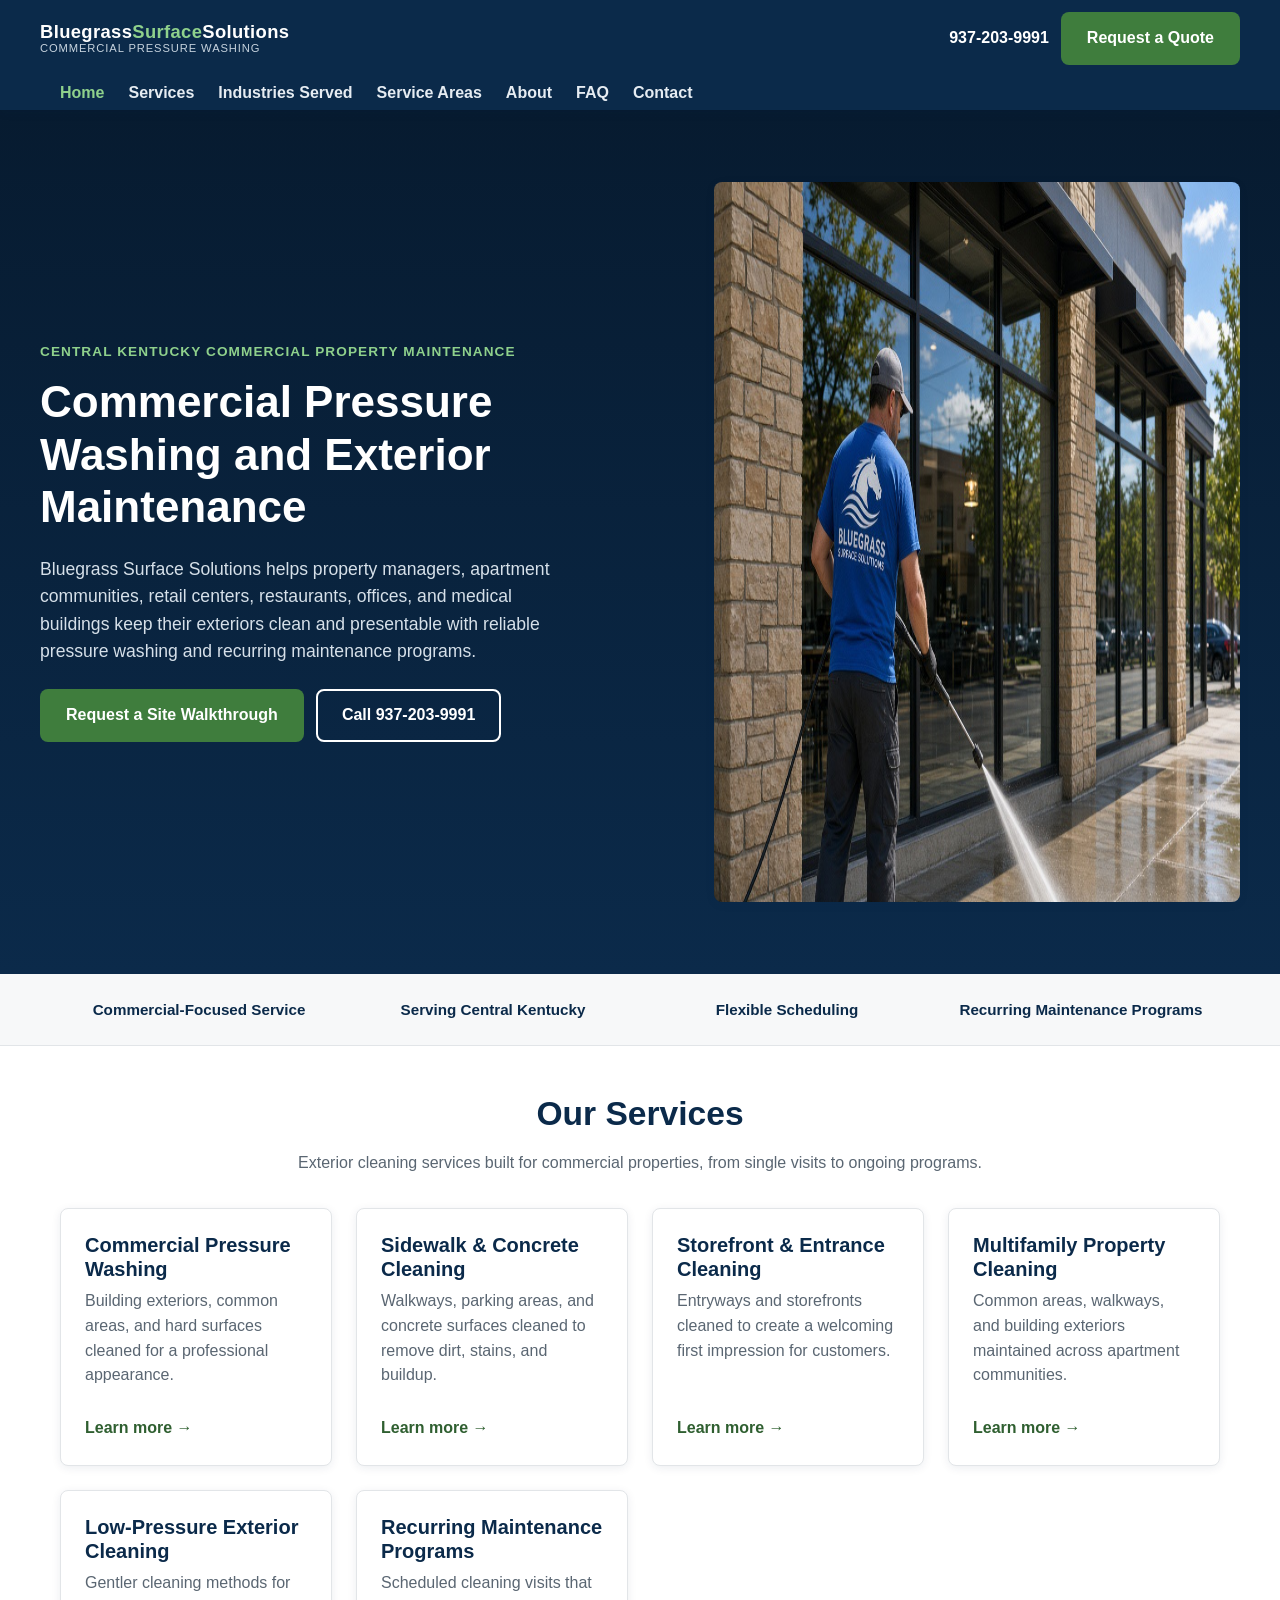
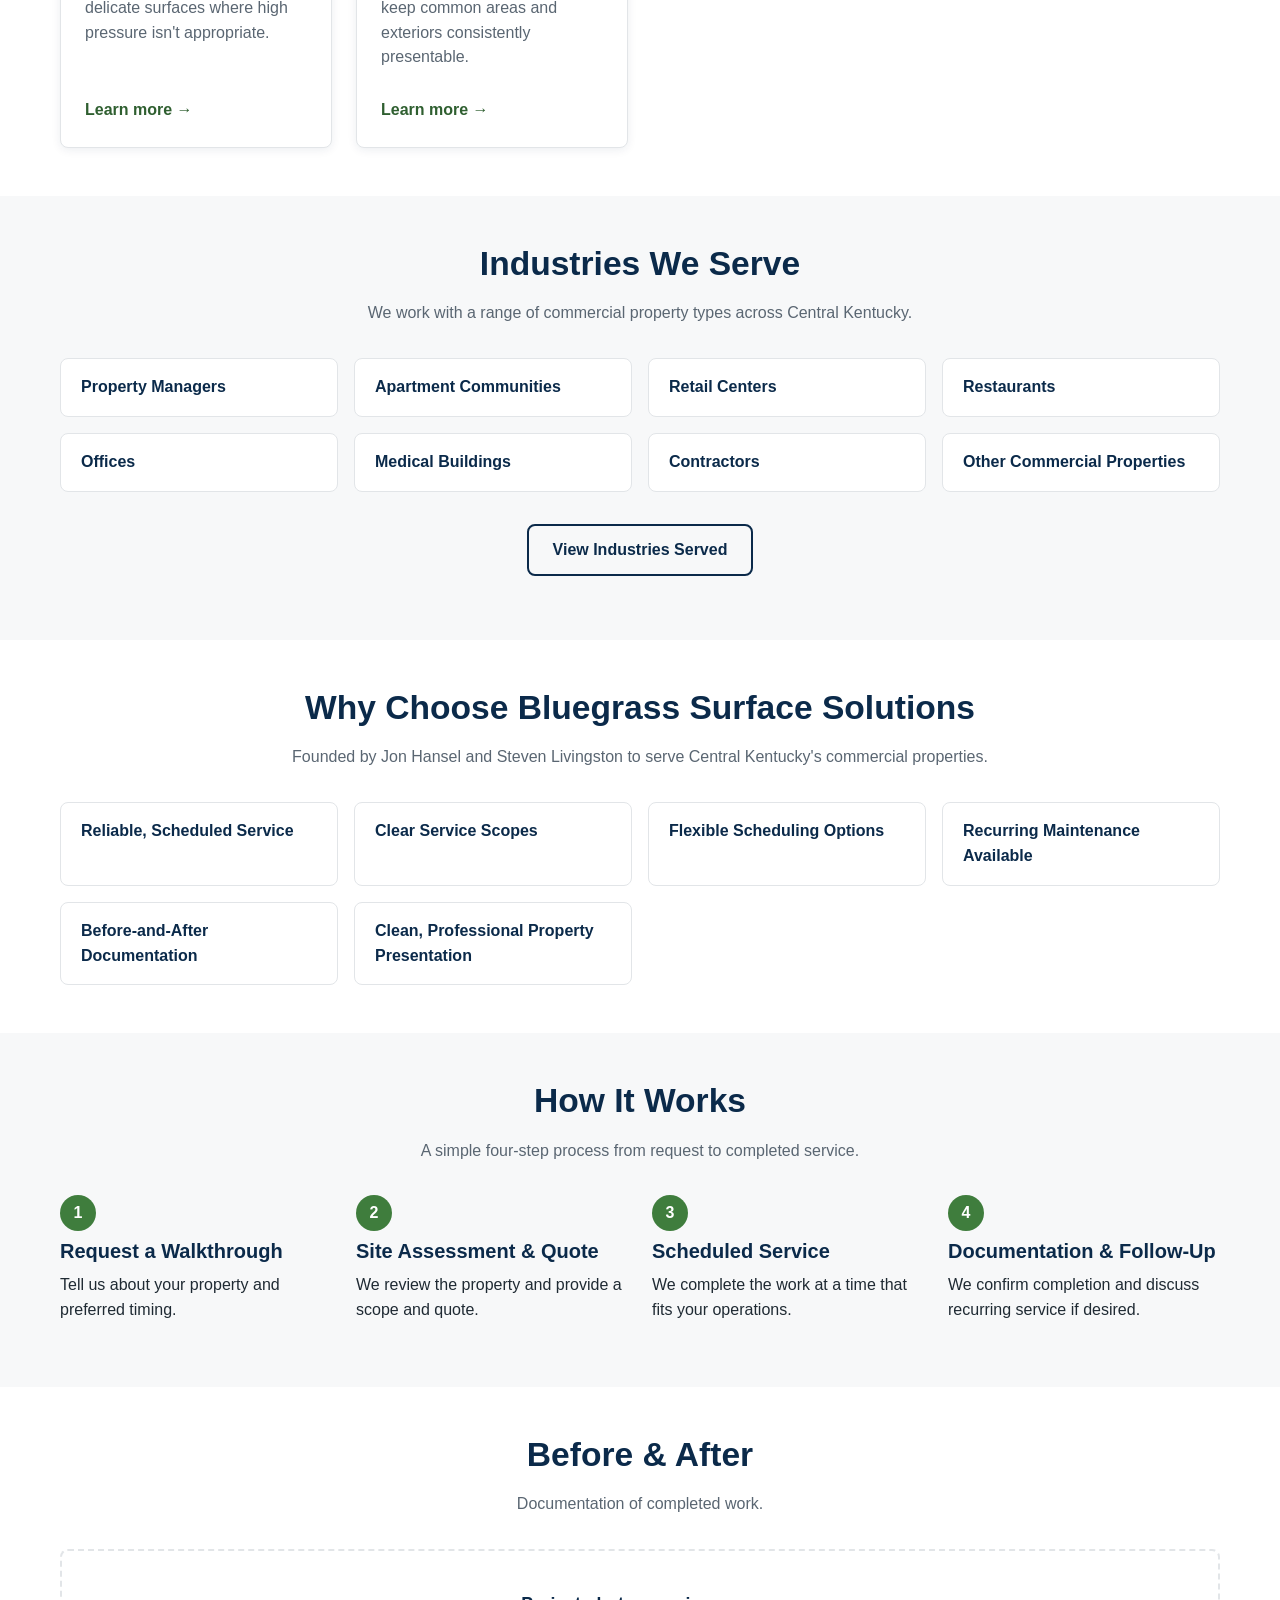
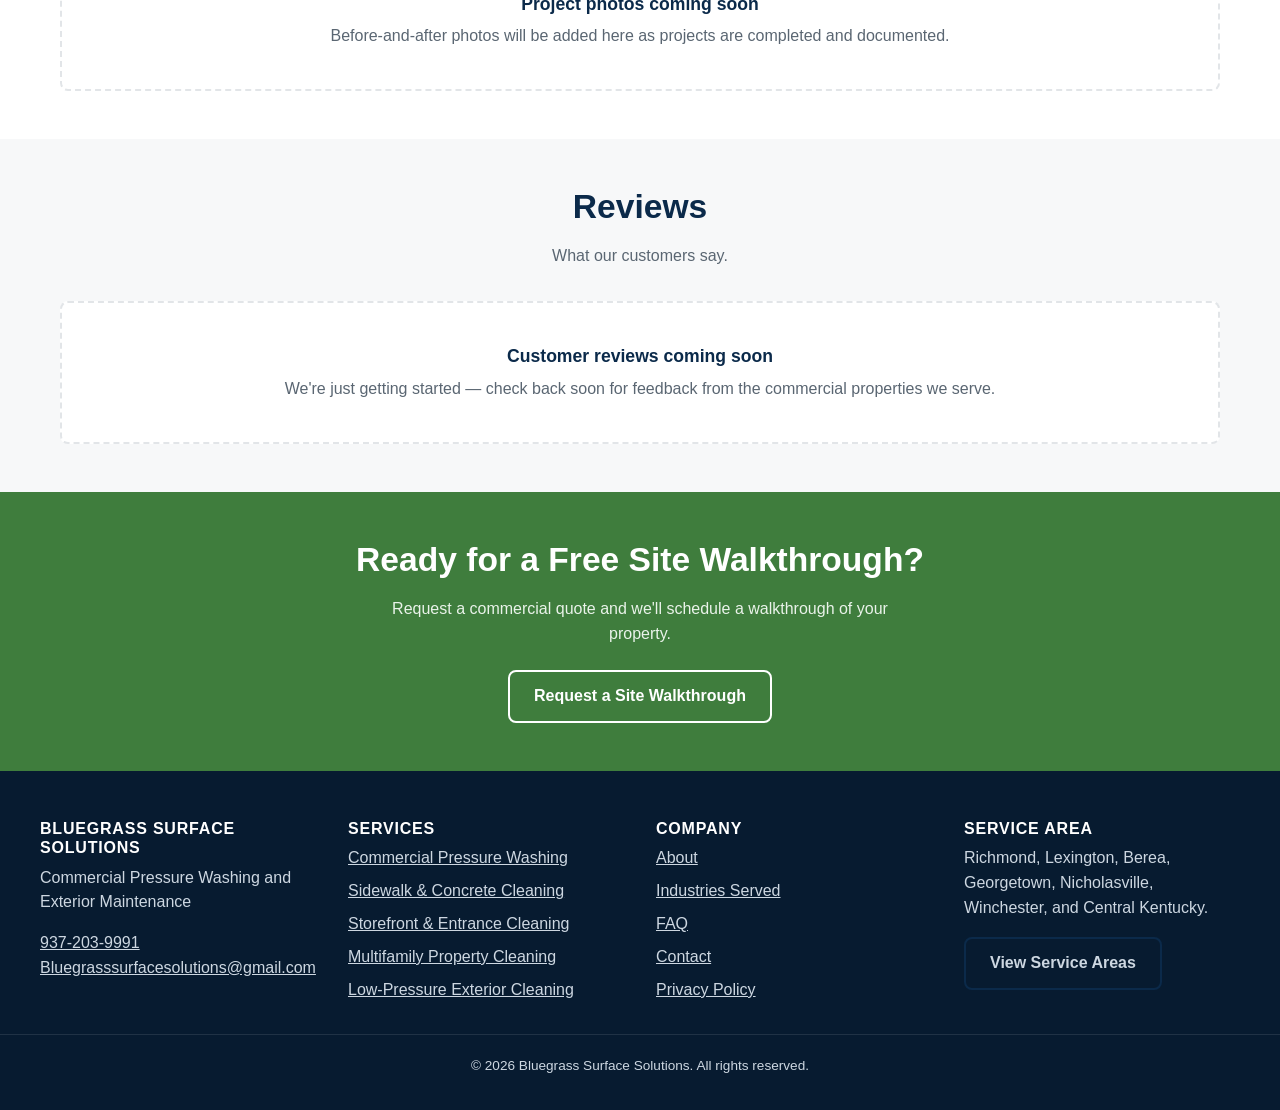
<file: index.html>
<!DOCTYPE html>
<html lang="en">
<head>
<meta charset="UTF-8" />
<meta name="viewport" content="width=device-width, initial-scale=1.0" />
<title>Commercial Pressure Washing in Richmond &amp; Lexington, KY | Bluegrass Surface Solutions</title>
<meta name="description" content="Bluegrass Surface Solutions provides commercial pressure washing and exterior maintenance for property managers, apartment communities, retail centers, and businesses across Richmond, Lexington, Berea, Georgetown, Nicholasville, Winchester, and Central Kentucky. Request a free site walkthrough." />
<link rel="canonical" href="https://www.hlbluegrasssurfacecare.com/" />
<meta property="og:type" content="website" />
<meta property="og:title" content="Commercial Pressure Washing &amp; Exterior Maintenance | Bluegrass Surface Solutions" />
<meta property="og:description" content="Commercial pressure washing, sidewalk and concrete cleaning, storefront cleaning, and multifamily exterior maintenance across Central Kentucky." />
<meta property="og:url" content="https://www.hlbluegrasssurfacecare.com/" />
<meta property="og:image" content="https://www.hlbluegrasssurfacecare.com/images/commercial-storefront-pressure-washing.png" />
<link rel="icon" href="images/favicon.svg" type="image/svg+xml" />
<link rel="stylesheet" href="css/styles.css" />
<script type="application/ld+json">
{
  "@context": "https://schema.org",
  "@type": "LocalBusiness",
  "name": "Bluegrass Surface Solutions",
  "description": "Commercial pressure washing and exterior maintenance service for property managers, apartment communities, retail centers, and other commercial properties in Central Kentucky.",
  "telephone": "+1-937-203-9991",
  "email": "Bluegrasssurfacesolutions@gmail.com",
  "url": "https://www.hlbluegrasssurfacecare.com/",
  "image": "https://www.hlbluegrasssurfacecare.com/images/commercial-storefront-pressure-washing.png",
  "areaServed": [
    "Richmond KY",
    "Lexington KY",
    "Berea KY",
    "Georgetown KY",
    "Nicholasville KY",
    "Winchester KY",
    "Central Kentucky"
  ]
}
</script>
</head>
<body>
<a class="skip-link" href="#main-content">Skip to main content</a>

<header class="site-header">
  <div class="container site-header__bar">
    <a class="logo" href="index.html">
      <span class="logo__name">Bluegrass<span class="logo__accent">Surface</span>Solutions</span>
      <span class="logo__tagline">Commercial Pressure Washing</span>
    </a>
    <div class="header-actions">
      <a class="header-phone" href="tel:+19372039991">937-203-9991</a>
      <a class="btn btn--primary" href="request-a-quote.html">Request a Quote</a>
      <button class="nav-toggle" type="button" aria-expanded="false" aria-controls="main-nav">
        <span class="visually-hidden">Menu</span>
        &#9776;
      </button>
    </div>
  </div>
  <nav class="main-nav" id="main-nav" aria-label="Primary">
    <div class="container">
      <ul>
        <li><a href="index.html" aria-current="page">Home</a></li>
        <li><a href="services.html">Services</a></li>
        <li><a href="industries-served.html">Industries Served</a></li>
        <li><a href="service-areas.html">Service Areas</a></li>
        <li><a href="about.html">About</a></li>
        <li><a href="faq.html">FAQ</a></li>
        <li><a href="contact.html">Contact</a></li>
      </ul>
    </div>
  </nav>
</header>

<main id="main-content">

  <section class="hero">
    <div class="container hero__grid">
      <div>
        <p class="hero__eyebrow">Central Kentucky Commercial Property Maintenance</p>
        <h1>Commercial Pressure Washing and Exterior Maintenance</h1>
        <p class="hero__lead">
          Bluegrass Surface Solutions helps property managers, apartment communities, retail centers,
          restaurants, offices, and medical buildings keep their exteriors clean and presentable
          with reliable pressure washing and recurring maintenance programs.
        </p>
        <div class="hero__ctas">
          <a class="btn btn--primary" href="request-a-quote.html">Request a Site Walkthrough</a>
          <a class="btn btn--secondary" href="tel:+19372039991">Call 937-203-9991</a>
        </div>
      </div>
      <div class="hero__image">
        <img src="images/commercial-storefront-pressure-washing.png" alt="Bluegrass Surface Solutions technician pressure washing a commercial storefront walkway" width="960" height="720" />
      </div>
    </div>
  </section>

  <section class="trust-bar">
    <div class="container">
      <ul class="trust-bar__list">
        <li>Commercial-Focused Service</li>
        <li>Serving Central Kentucky</li>
        <li>Flexible Scheduling</li>
        <li>Recurring Maintenance Programs</li>
      </ul>
    </div>
  </section>

  <section class="section">
    <div class="container">
      <div class="section-heading">
        <h2>Our Services</h2>
        <p>Exterior cleaning services built for commercial properties, from single visits to ongoing programs.</p>
      </div>
      <div class="card-grid">
        <div class="card">
          <h3>Commercial Pressure Washing</h3>
          <p>Building exteriors, common areas, and hard surfaces cleaned for a professional appearance.</p>
          <a class="card__link" href="services/commercial-pressure-washing.html">Learn more &rarr;</a>
        </div>
        <div class="card">
          <h3>Sidewalk &amp; Concrete Cleaning</h3>
          <p>Walkways, parking areas, and concrete surfaces cleaned to remove dirt, stains, and buildup.</p>
          <a class="card__link" href="services/sidewalk-and-concrete-cleaning.html">Learn more &rarr;</a>
        </div>
        <div class="card">
          <h3>Storefront &amp; Entrance Cleaning</h3>
          <p>Entryways and storefronts cleaned to create a welcoming first impression for customers.</p>
          <a class="card__link" href="services/storefront-and-entrance-cleaning.html">Learn more &rarr;</a>
        </div>
        <div class="card">
          <h3>Multifamily Property Cleaning</h3>
          <p>Common areas, walkways, and building exteriors maintained across apartment communities.</p>
          <a class="card__link" href="services/multifamily-property-cleaning.html">Learn more &rarr;</a>
        </div>
        <div class="card">
          <h3>Low-Pressure Exterior Cleaning</h3>
          <p>Gentler cleaning methods for delicate surfaces where high pressure isn't appropriate.</p>
          <a class="card__link" href="services/low-pressure-exterior-cleaning.html">Learn more &rarr;</a>
        </div>
        <div class="card">
          <h3>Recurring Maintenance Programs</h3>
          <p>Scheduled cleaning visits that keep common areas and exteriors consistently presentable.</p>
          <a class="card__link" href="services.html">Learn more &rarr;</a>
        </div>
      </div>
    </div>
  </section>

  <section class="section section--alt">
    <div class="container">
      <div class="section-heading">
        <h2>Industries We Serve</h2>
        <p>We work with a range of commercial property types across Central Kentucky.</p>
      </div>
      <ul class="list-grid">
        <li>Property Managers</li>
        <li>Apartment Communities</li>
        <li>Retail Centers</li>
        <li>Restaurants</li>
        <li>Offices</li>
        <li>Medical Buildings</li>
        <li>Contractors</li>
        <li>Other Commercial Properties</li>
      </ul>
      <p class="text-center mt-lg"><a class="btn btn--outline" href="industries-served.html">View Industries Served</a></p>
    </div>
  </section>

  <section class="section">
    <div class="container">
      <div class="section-heading">
        <h2>Why Choose Bluegrass Surface Solutions</h2>
        <p>Founded by Jon Hansel and Steven Livingston to serve Central Kentucky's commercial properties.</p>
      </div>
      <ul class="list-grid">
        <li>Reliable, Scheduled Service</li>
        <li>Clear Service Scopes</li>
        <li>Flexible Scheduling Options</li>
        <li>Recurring Maintenance Available</li>
        <li>Before-and-After Documentation</li>
        <li>Clean, Professional Property Presentation</li>
      </ul>
    </div>
  </section>

  <section class="section section--alt">
    <div class="container">
      <div class="section-heading">
        <h2>How It Works</h2>
        <p>A simple four-step process from request to completed service.</p>
      </div>
      <ol class="process-steps">
        <li><h3>Request a Walkthrough</h3><p>Tell us about your property and preferred timing.</p></li>
        <li><h3>Site Assessment &amp; Quote</h3><p>We review the property and provide a scope and quote.</p></li>
        <li><h3>Scheduled Service</h3><p>We complete the work at a time that fits your operations.</p></li>
        <li><h3>Documentation &amp; Follow-Up</h3><p>We confirm completion and discuss recurring service if desired.</p></li>
      </ol>
    </div>
  </section>

  <section class="section">
    <div class="container">
      <div class="section-heading">
        <h2>Before &amp; After</h2>
        <p>Documentation of completed work.</p>
      </div>
      <div class="placeholder-panel">
        <strong>Project photos coming soon</strong>
        Before-and-after photos will be added here as projects are completed and documented.
      </div>
    </div>
  </section>

  <section class="section section--alt">
    <div class="container">
      <div class="section-heading">
        <h2>Reviews</h2>
        <p>What our customers say.</p>
      </div>
      <div class="placeholder-panel">
        <strong>Customer reviews coming soon</strong>
        We're just getting started — check back soon for feedback from the commercial properties we serve.
      </div>
    </div>
  </section>

  <section class="section cta-banner">
    <div class="container">
      <h2>Ready for a Free Site Walkthrough?</h2>
      <p>Request a commercial quote and we'll schedule a walkthrough of your property.</p>
      <a class="btn btn--secondary" href="request-a-quote.html">Request a Site Walkthrough</a>
    </div>
  </section>

</main>

<footer class="site-footer">
  <div class="container footer-grid">
    <div>
      <h3>Bluegrass Surface Solutions</h3>
      <p>Commercial Pressure Washing and Exterior Maintenance</p>
      <p>
        <a href="tel:+19372039991">937-203-9991</a><br />
        <a href="mailto:Bluegrasssurfacesolutions@gmail.com">Bluegrasssurfacesolutions@gmail.com</a>
      </p>
    </div>
    <div>
      <h3>Services</h3>
      <ul>
        <li><a href="services/commercial-pressure-washing.html">Commercial Pressure Washing</a></li>
        <li><a href="services/sidewalk-and-concrete-cleaning.html">Sidewalk &amp; Concrete Cleaning</a></li>
        <li><a href="services/storefront-and-entrance-cleaning.html">Storefront &amp; Entrance Cleaning</a></li>
        <li><a href="services/multifamily-property-cleaning.html">Multifamily Property Cleaning</a></li>
        <li><a href="services/low-pressure-exterior-cleaning.html">Low-Pressure Exterior Cleaning</a></li>
      </ul>
    </div>
    <div>
      <h3>Company</h3>
      <ul>
        <li><a href="about.html">About</a></li>
        <li><a href="industries-served.html">Industries Served</a></li>
        <li><a href="faq.html">FAQ</a></li>
        <li><a href="contact.html">Contact</a></li>
        <li><a href="privacy-policy.html">Privacy Policy</a></li>
      </ul>
    </div>
    <div>
      <h3>Service Area</h3>
      <p>Richmond, Lexington, Berea, Georgetown, Nicholasville, Winchester, and Central Kentucky.</p>
      <a class="btn btn--outline" href="service-areas.html">View Service Areas</a>
    </div>
  </div>
  <div class="footer-bottom">
    <p>&copy; <span id="current-year">2026</span> Bluegrass Surface Solutions. All rights reserved.</p>
  </div>
</footer>

<script src="js/main.js"></script>
</body>
</html>
</file>
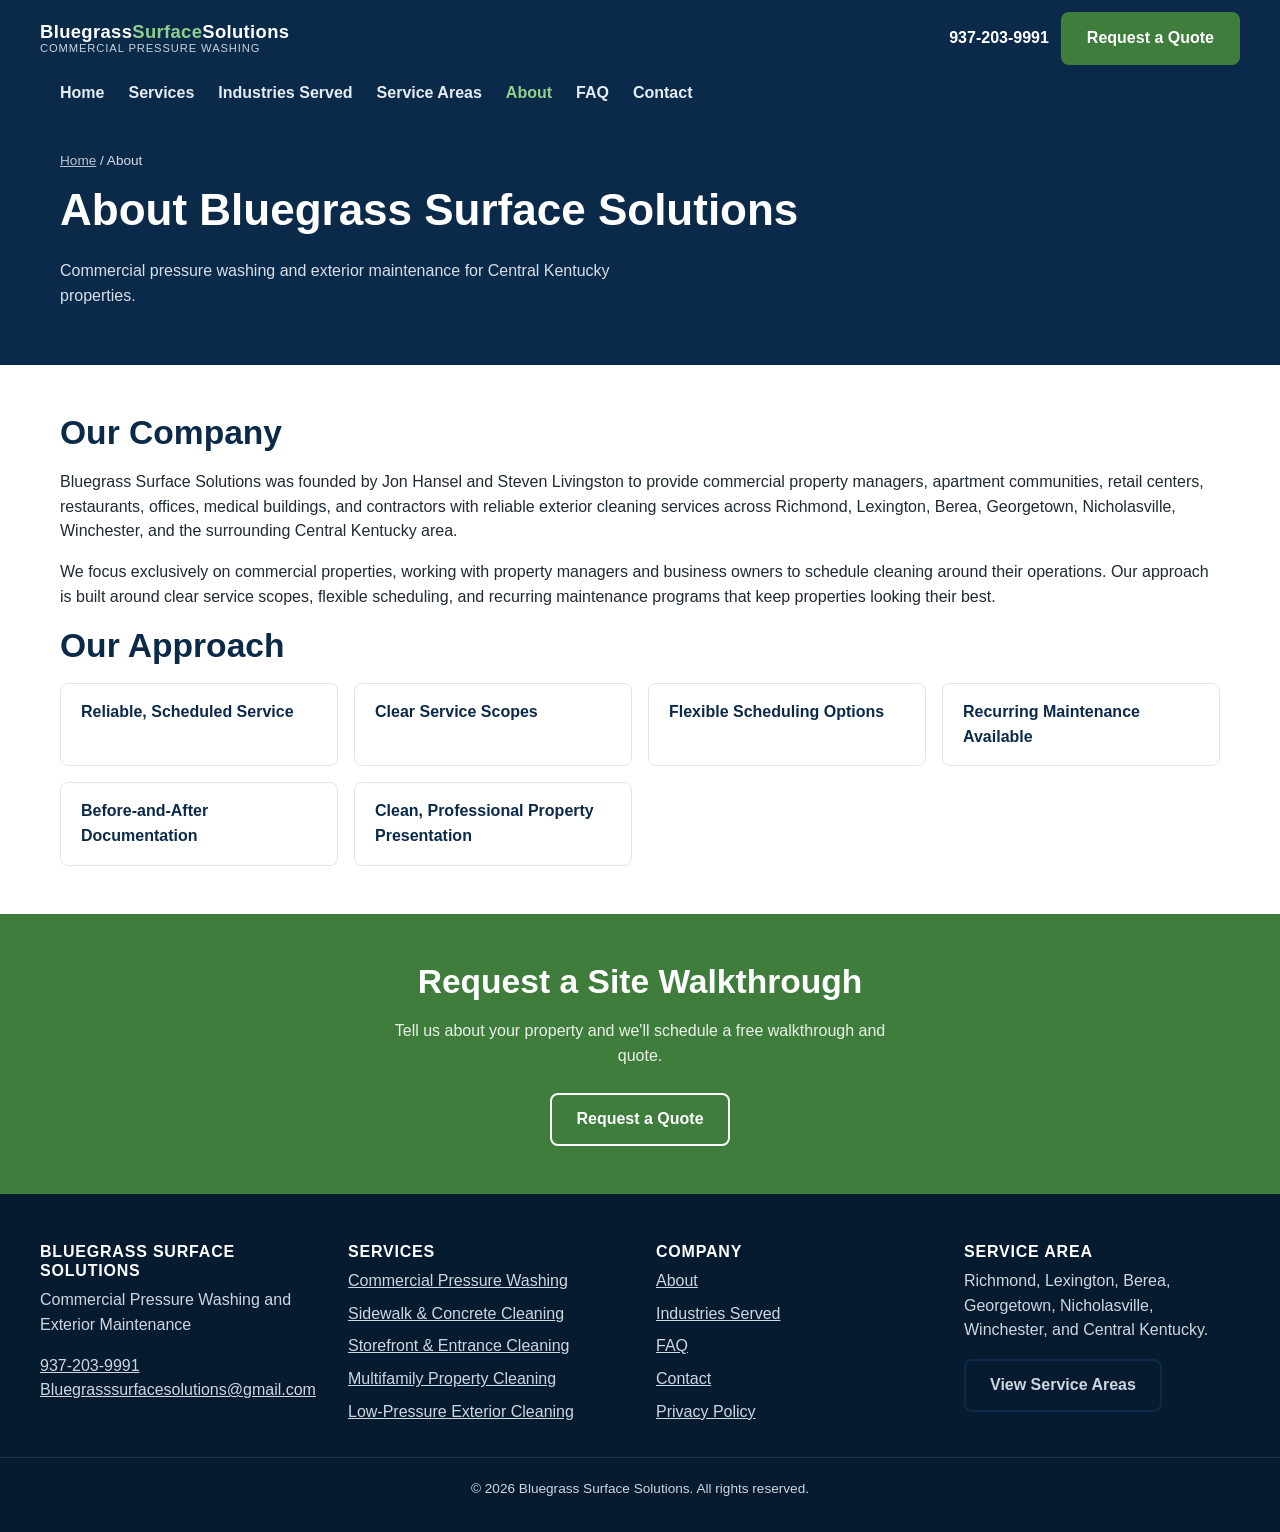
<file: about.html>
<!DOCTYPE html>
<html lang="en">
<head>
<meta charset="UTF-8" />
<meta name="viewport" content="width=device-width, initial-scale=1.0" />
<title>About Us | Bluegrass Surface Solutions</title>
<meta name="description" content="Bluegrass Surface Solutions was founded by Jon Hansel and Steven Livingston to provide commercial pressure washing and exterior maintenance across Central Kentucky." />
<link rel="canonical" href="https://www.hlbluegrasssurfacecare.com/about.html" />
<meta property="og:type" content="website" />
<meta property="og:title" content="About Bluegrass Surface Solutions" />
<meta property="og:description" content="Founded by Jon Hansel and Steven Livingston to serve Central Kentucky's commercial properties." />
<meta property="og:url" content="https://www.hlbluegrasssurfacecare.com/about.html" />
<meta property="og:image" content="https://www.hlbluegrasssurfacecare.com/images/commercial-storefront-pressure-washing.png" />
<link rel="icon" href="images/favicon.svg" type="image/svg+xml" />
<link rel="stylesheet" href="css/styles.css" />
</head>
<body>
<a class="skip-link" href="#main-content">Skip to main content</a>

<header class="site-header">
  <div class="container site-header__bar">
    <a class="logo" href="index.html">
      <span class="logo__name">Bluegrass<span class="logo__accent">Surface</span>Solutions</span>
      <span class="logo__tagline">Commercial Pressure Washing</span>
    </a>
    <div class="header-actions">
      <a class="header-phone" href="tel:+19372039991">937-203-9991</a>
      <a class="btn btn--primary" href="request-a-quote.html">Request a Quote</a>
      <button class="nav-toggle" type="button" aria-expanded="false" aria-controls="main-nav">
        <span class="visually-hidden">Menu</span>
        &#9776;
      </button>
    </div>
  </div>
  <nav class="main-nav" id="main-nav" aria-label="Primary">
    <div class="container">
      <ul>
        <li><a href="index.html">Home</a></li>
        <li><a href="services.html">Services</a></li>
        <li><a href="industries-served.html">Industries Served</a></li>
        <li><a href="service-areas.html">Service Areas</a></li>
        <li><a href="about.html" aria-current="page">About</a></li>
        <li><a href="faq.html">FAQ</a></li>
        <li><a href="contact.html">Contact</a></li>
      </ul>
    </div>
  </nav>
</header>

<main id="main-content">
  <section class="page-header">
    <div class="container">
      <p class="breadcrumb"><a href="index.html">Home</a> / About</p>
      <h1>About Bluegrass Surface Solutions</h1>
      <p>Commercial pressure washing and exterior maintenance for Central Kentucky properties.</p>
    </div>
  </section>

  <section class="section">
    <div class="container">
      <h2>Our Company</h2>
      <p>
        Bluegrass Surface Solutions was founded by Jon Hansel and Steven Livingston to provide commercial
        property managers, apartment communities, retail centers, restaurants, offices, medical buildings,
        and contractors with reliable exterior cleaning services across Richmond, Lexington, Berea,
        Georgetown, Nicholasville, Winchester, and the surrounding Central Kentucky area.
      </p>
      <p>
        We focus exclusively on commercial properties, working with property managers and business owners
        to schedule cleaning around their operations. Our approach is built around clear service scopes,
        flexible scheduling, and recurring maintenance programs that keep properties looking their best.
      </p>

      <h2>Our Approach</h2>
      <ul class="list-grid">
        <li>Reliable, Scheduled Service</li>
        <li>Clear Service Scopes</li>
        <li>Flexible Scheduling Options</li>
        <li>Recurring Maintenance Available</li>
        <li>Before-and-After Documentation</li>
        <li>Clean, Professional Property Presentation</li>
      </ul>
    </div>
  </section>

  <section class="section cta-banner">
    <div class="container">
      <h2>Request a Site Walkthrough</h2>
      <p>Tell us about your property and we'll schedule a free walkthrough and quote.</p>
      <a class="btn btn--secondary" href="request-a-quote.html">Request a Quote</a>
    </div>
  </section>
</main>

<footer class="site-footer">
  <div class="container footer-grid">
    <div>
      <h3>Bluegrass Surface Solutions</h3>
      <p>Commercial Pressure Washing and Exterior Maintenance</p>
      <p>
        <a href="tel:+19372039991">937-203-9991</a><br />
        <a href="mailto:Bluegrasssurfacesolutions@gmail.com">Bluegrasssurfacesolutions@gmail.com</a>
      </p>
    </div>
    <div>
      <h3>Services</h3>
      <ul>
        <li><a href="services/commercial-pressure-washing.html">Commercial Pressure Washing</a></li>
        <li><a href="services/sidewalk-and-concrete-cleaning.html">Sidewalk &amp; Concrete Cleaning</a></li>
        <li><a href="services/storefront-and-entrance-cleaning.html">Storefront &amp; Entrance Cleaning</a></li>
        <li><a href="services/multifamily-property-cleaning.html">Multifamily Property Cleaning</a></li>
        <li><a href="services/low-pressure-exterior-cleaning.html">Low-Pressure Exterior Cleaning</a></li>
      </ul>
    </div>
    <div>
      <h3>Company</h3>
      <ul>
        <li><a href="about.html">About</a></li>
        <li><a href="industries-served.html">Industries Served</a></li>
        <li><a href="faq.html">FAQ</a></li>
        <li><a href="contact.html">Contact</a></li>
        <li><a href="privacy-policy.html">Privacy Policy</a></li>
      </ul>
    </div>
    <div>
      <h3>Service Area</h3>
      <p>Richmond, Lexington, Berea, Georgetown, Nicholasville, Winchester, and Central Kentucky.</p>
      <a class="btn btn--outline" href="service-areas.html">View Service Areas</a>
    </div>
  </div>
  <div class="footer-bottom">
    <p>&copy; <span id="current-year">2026</span> Bluegrass Surface Solutions. All rights reserved.</p>
  </div>
</footer>

<script src="js/main.js"></script>
</body>
</html>
</file>
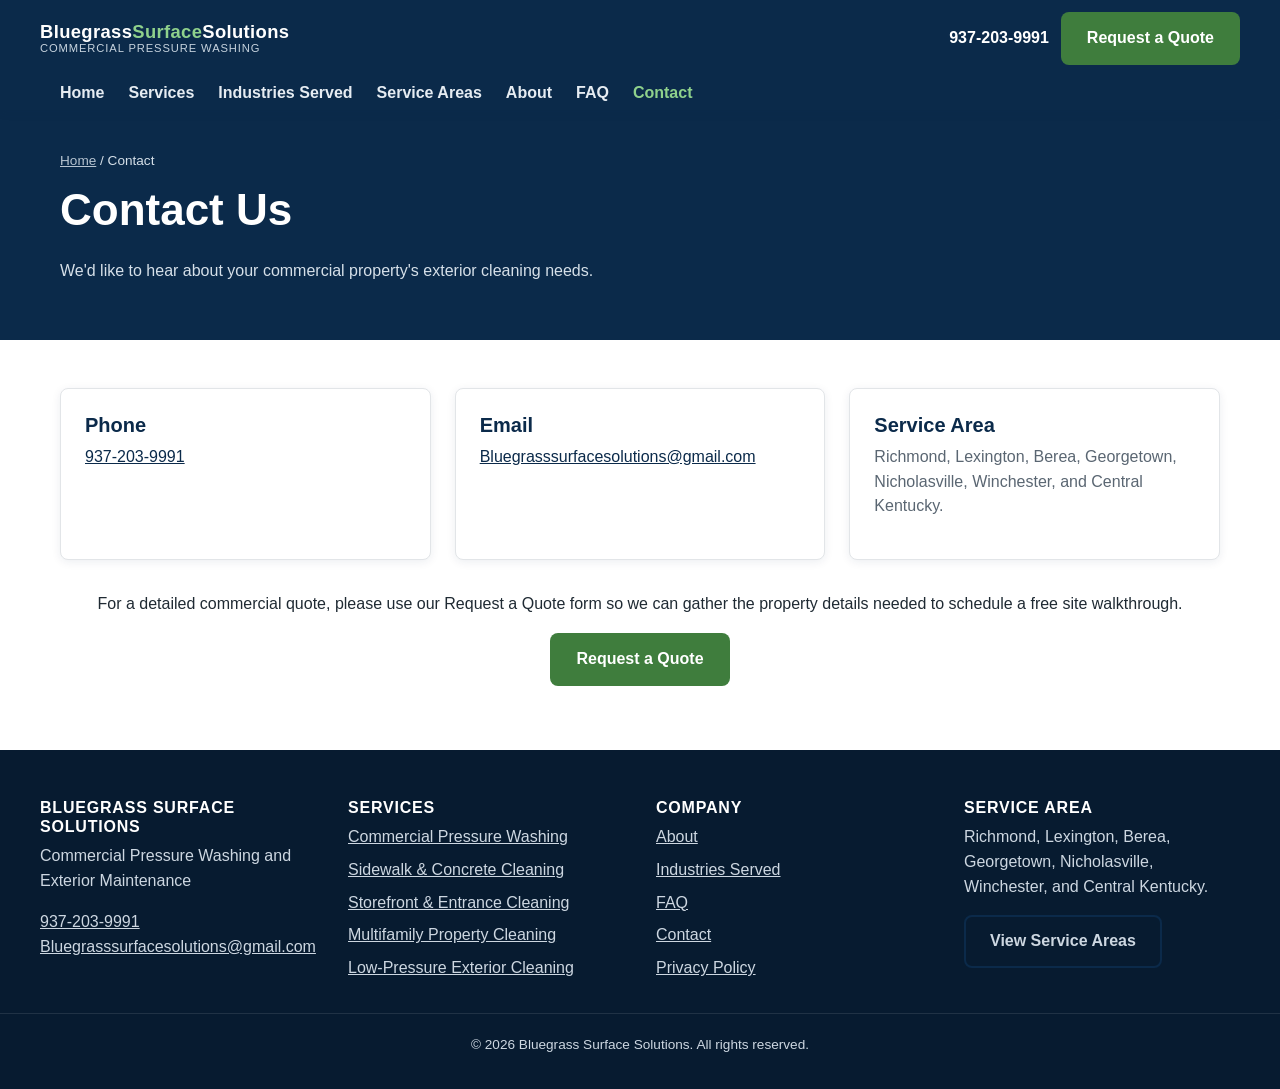
<file: contact.html>
<!DOCTYPE html>
<html lang="en">
<head>
<meta charset="UTF-8" />
<meta name="viewport" content="width=device-width, initial-scale=1.0" />
<title>Contact Us | Bluegrass Surface Solutions</title>
<meta name="description" content="Contact Bluegrass Surface Solutions for commercial pressure washing and exterior maintenance in Richmond, Lexington, and Central Kentucky." />
<link rel="canonical" href="https://www.hlbluegrasssurfacecare.com/contact.html" />
<meta property="og:type" content="website" />
<meta property="og:title" content="Contact Bluegrass Surface Solutions" />
<meta property="og:description" content="Reach out for commercial pressure washing and exterior maintenance across Central Kentucky." />
<meta property="og:url" content="https://www.hlbluegrasssurfacecare.com/contact.html" />
<meta property="og:image" content="https://www.hlbluegrasssurfacecare.com/images/commercial-storefront-pressure-washing.png" />
<link rel="icon" href="images/favicon.svg" type="image/svg+xml" />
<link rel="stylesheet" href="css/styles.css" />
<script type="application/ld+json">
{
  "@context": "https://schema.org",
  "@type": "LocalBusiness",
  "name": "Bluegrass Surface Solutions",
  "telephone": "+1-937-203-9991",
  "email": "Bluegrasssurfacesolutions@gmail.com",
  "url": "https://www.hlbluegrasssurfacecare.com/",
  "areaServed": [
    "Richmond KY",
    "Lexington KY",
    "Berea KY",
    "Georgetown KY",
    "Nicholasville KY",
    "Winchester KY",
    "Central Kentucky"
  ]
}
</script>
</head>
<body>
<a class="skip-link" href="#main-content">Skip to main content</a>

<header class="site-header">
  <div class="container site-header__bar">
    <a class="logo" href="index.html">
      <span class="logo__name">Bluegrass<span class="logo__accent">Surface</span>Solutions</span>
      <span class="logo__tagline">Commercial Pressure Washing</span>
    </a>
    <div class="header-actions">
      <a class="header-phone" href="tel:+19372039991">937-203-9991</a>
      <a class="btn btn--primary" href="request-a-quote.html">Request a Quote</a>
      <button class="nav-toggle" type="button" aria-expanded="false" aria-controls="main-nav">
        <span class="visually-hidden">Menu</span>
        &#9776;
      </button>
    </div>
  </div>
  <nav class="main-nav" id="main-nav" aria-label="Primary">
    <div class="container">
      <ul>
        <li><a href="index.html">Home</a></li>
        <li><a href="services.html">Services</a></li>
        <li><a href="industries-served.html">Industries Served</a></li>
        <li><a href="service-areas.html">Service Areas</a></li>
        <li><a href="about.html">About</a></li>
        <li><a href="faq.html">FAQ</a></li>
        <li><a href="contact.html" aria-current="page">Contact</a></li>
      </ul>
    </div>
  </nav>
</header>

<main id="main-content">
  <section class="page-header">
    <div class="container">
      <p class="breadcrumb"><a href="index.html">Home</a> / Contact</p>
      <h1>Contact Us</h1>
      <p>We'd like to hear about your commercial property's exterior cleaning needs.</p>
    </div>
  </section>

  <section class="section">
    <div class="container">
      <div class="card-grid">
        <div class="card">
          <h3>Phone</h3>
          <p><a href="tel:+19372039991">937-203-9991</a></p>
        </div>
        <div class="card">
          <h3>Email</h3>
          <p><a href="mailto:Bluegrasssurfacesolutions@gmail.com">Bluegrasssurfacesolutions@gmail.com</a></p>
        </div>
        <div class="card">
          <h3>Service Area</h3>
          <p>Richmond, Lexington, Berea, Georgetown, Nicholasville, Winchester, and Central Kentucky.</p>
        </div>
      </div>
      <p class="text-center mt-lg">
        For a detailed commercial quote, please use our Request a Quote form so we can gather the
        property details needed to schedule a free site walkthrough.
      </p>
      <p class="text-center"><a class="btn btn--primary" href="request-a-quote.html">Request a Quote</a></p>
    </div>
  </section>
</main>

<footer class="site-footer">
  <div class="container footer-grid">
    <div>
      <h3>Bluegrass Surface Solutions</h3>
      <p>Commercial Pressure Washing and Exterior Maintenance</p>
      <p>
        <a href="tel:+19372039991">937-203-9991</a><br />
        <a href="mailto:Bluegrasssurfacesolutions@gmail.com">Bluegrasssurfacesolutions@gmail.com</a>
      </p>
    </div>
    <div>
      <h3>Services</h3>
      <ul>
        <li><a href="services/commercial-pressure-washing.html">Commercial Pressure Washing</a></li>
        <li><a href="services/sidewalk-and-concrete-cleaning.html">Sidewalk &amp; Concrete Cleaning</a></li>
        <li><a href="services/storefront-and-entrance-cleaning.html">Storefront &amp; Entrance Cleaning</a></li>
        <li><a href="services/multifamily-property-cleaning.html">Multifamily Property Cleaning</a></li>
        <li><a href="services/low-pressure-exterior-cleaning.html">Low-Pressure Exterior Cleaning</a></li>
      </ul>
    </div>
    <div>
      <h3>Company</h3>
      <ul>
        <li><a href="about.html">About</a></li>
        <li><a href="industries-served.html">Industries Served</a></li>
        <li><a href="faq.html">FAQ</a></li>
        <li><a href="contact.html">Contact</a></li>
        <li><a href="privacy-policy.html">Privacy Policy</a></li>
      </ul>
    </div>
    <div>
      <h3>Service Area</h3>
      <p>Richmond, Lexington, Berea, Georgetown, Nicholasville, Winchester, and Central Kentucky.</p>
      <a class="btn btn--outline" href="service-areas.html">View Service Areas</a>
    </div>
  </div>
  <div class="footer-bottom">
    <p>&copy; <span id="current-year">2026</span> Bluegrass Surface Solutions. All rights reserved.</p>
  </div>
</footer>

<script src="js/main.js"></script>
</body>
</html>
</file>
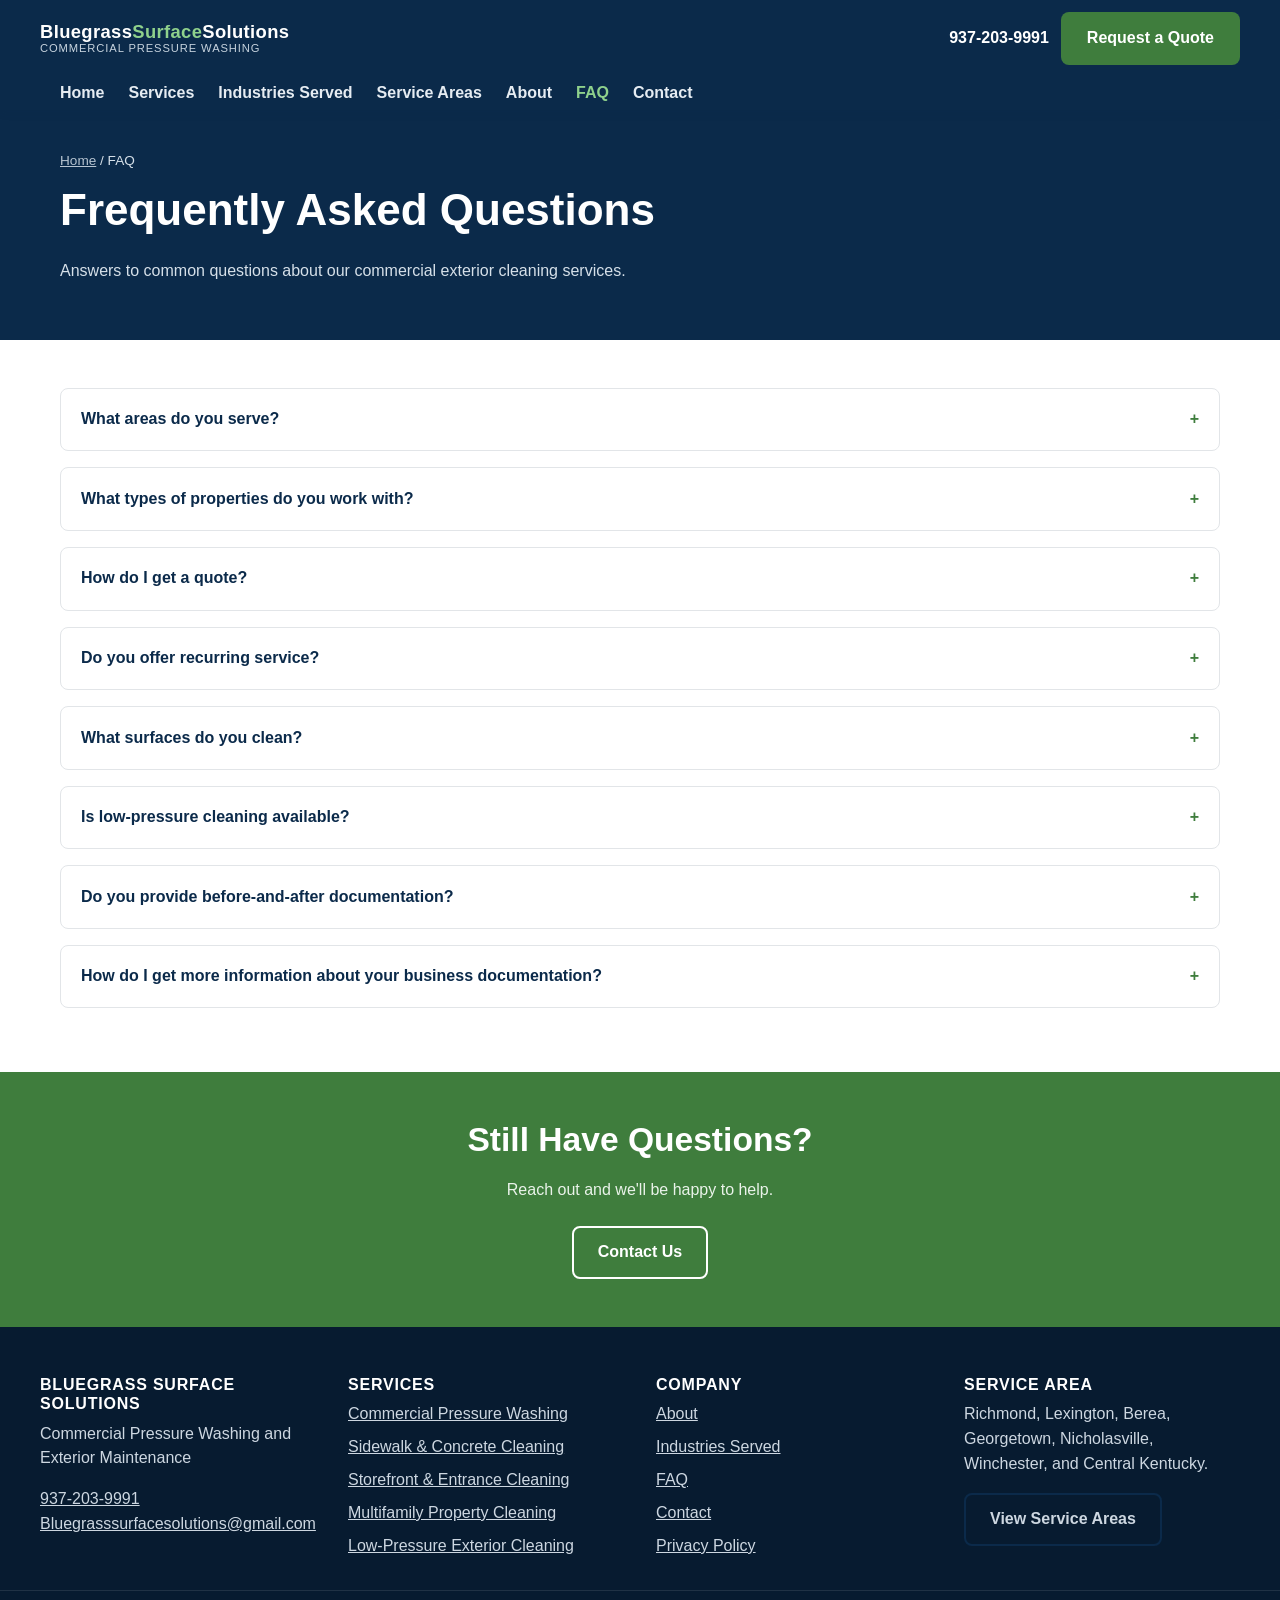
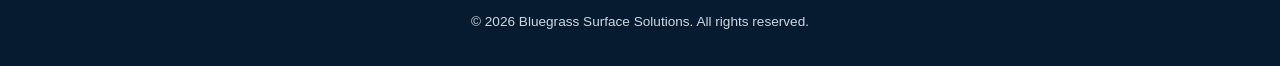
<file: faq.html>
<!DOCTYPE html>
<html lang="en">
<head>
<meta charset="UTF-8" />
<meta name="viewport" content="width=device-width, initial-scale=1.0" />
<title>FAQ | Bluegrass Surface Solutions</title>
<meta name="description" content="Frequently asked questions about Bluegrass Surface Solutions' commercial pressure washing and exterior maintenance services in Central Kentucky." />
<link rel="canonical" href="https://www.hlbluegrasssurfacecare.com/faq.html" />
<meta property="og:type" content="website" />
<meta property="og:title" content="FAQ | Bluegrass Surface Solutions" />
<meta property="og:description" content="Answers to common questions about our commercial exterior cleaning services." />
<meta property="og:url" content="https://www.hlbluegrasssurfacecare.com/faq.html" />
<meta property="og:image" content="https://www.hlbluegrasssurfacecare.com/images/commercial-storefront-pressure-washing.png" />
<link rel="icon" href="images/favicon.svg" type="image/svg+xml" />
<link rel="stylesheet" href="css/styles.css" />
</head>
<body>
<a class="skip-link" href="#main-content">Skip to main content</a>

<header class="site-header">
  <div class="container site-header__bar">
    <a class="logo" href="index.html">
      <span class="logo__name">Bluegrass<span class="logo__accent">Surface</span>Solutions</span>
      <span class="logo__tagline">Commercial Pressure Washing</span>
    </a>
    <div class="header-actions">
      <a class="header-phone" href="tel:+19372039991">937-203-9991</a>
      <a class="btn btn--primary" href="request-a-quote.html">Request a Quote</a>
      <button class="nav-toggle" type="button" aria-expanded="false" aria-controls="main-nav">
        <span class="visually-hidden">Menu</span>
        &#9776;
      </button>
    </div>
  </div>
  <nav class="main-nav" id="main-nav" aria-label="Primary">
    <div class="container">
      <ul>
        <li><a href="index.html">Home</a></li>
        <li><a href="services.html">Services</a></li>
        <li><a href="industries-served.html">Industries Served</a></li>
        <li><a href="service-areas.html">Service Areas</a></li>
        <li><a href="about.html">About</a></li>
        <li><a href="faq.html" aria-current="page">FAQ</a></li>
        <li><a href="contact.html">Contact</a></li>
      </ul>
    </div>
  </nav>
</header>

<main id="main-content">
  <section class="page-header">
    <div class="container">
      <p class="breadcrumb"><a href="index.html">Home</a> / FAQ</p>
      <h1>Frequently Asked Questions</h1>
      <p>Answers to common questions about our commercial exterior cleaning services.</p>
    </div>
  </section>

  <section class="section">
    <div class="container">
      <details class="faq-item" id="areas">
        <summary>What areas do you serve?</summary>
        <p>We serve commercial properties in Richmond, Lexington, Berea, Georgetown, Nicholasville, Winchester, and the surrounding Central Kentucky area.</p>
      </details>
      <details class="faq-item" id="properties">
        <summary>What types of properties do you work with?</summary>
        <p>We work with property managers, apartment communities, retail centers, restaurants, offices, medical buildings, contractors, and other commercial properties.</p>
      </details>
      <details class="faq-item" id="quote">
        <summary>How do I get a quote?</summary>
        <p>Submit a request through our <a href="request-a-quote.html">Request a Quote</a> page and we'll schedule a free site walkthrough to scope the work and provide a quote.</p>
      </details>
      <details class="faq-item" id="recurring">
        <summary>Do you offer recurring service?</summary>
        <p>Yes. We offer recurring exterior-maintenance programs in addition to one-time cleanings, with scheduling based on your property's needs.</p>
      </details>
      <details class="faq-item" id="surfaces">
        <summary>What surfaces do you clean?</summary>
        <p>We clean sidewalks, concrete, storefronts, entrances, common areas, and building exteriors. See our <a href="services.html">Services</a> page for details.</p>
      </details>
      <details class="faq-item" id="low-pressure">
        <summary>Is low-pressure cleaning available?</summary>
        <p>Yes, we offer low-pressure exterior cleaning for surfaces where standard pressure washing isn't appropriate.</p>
      </details>
      <details class="faq-item" id="documentation">
        <summary>Do you provide before-and-after documentation?</summary>
        <p>Yes, we document completed work as part of our service process.</p>
      </details>
      <details class="faq-item" id="credentials">
        <summary>How do I get more information about your business documentation?</summary>
        <p>Please <a href="contact.html">contact us</a> directly and we'll be happy to answer any questions.</p>
      </details>
    </div>
  </section>

  <section class="section cta-banner">
    <div class="container">
      <h2>Still Have Questions?</h2>
      <p>Reach out and we'll be happy to help.</p>
      <a class="btn btn--secondary" href="contact.html">Contact Us</a>
    </div>
  </section>
</main>

<footer class="site-footer">
  <div class="container footer-grid">
    <div>
      <h3>Bluegrass Surface Solutions</h3>
      <p>Commercial Pressure Washing and Exterior Maintenance</p>
      <p>
        <a href="tel:+19372039991">937-203-9991</a><br />
        <a href="mailto:Bluegrasssurfacesolutions@gmail.com">Bluegrasssurfacesolutions@gmail.com</a>
      </p>
    </div>
    <div>
      <h3>Services</h3>
      <ul>
        <li><a href="services/commercial-pressure-washing.html">Commercial Pressure Washing</a></li>
        <li><a href="services/sidewalk-and-concrete-cleaning.html">Sidewalk &amp; Concrete Cleaning</a></li>
        <li><a href="services/storefront-and-entrance-cleaning.html">Storefront &amp; Entrance Cleaning</a></li>
        <li><a href="services/multifamily-property-cleaning.html">Multifamily Property Cleaning</a></li>
        <li><a href="services/low-pressure-exterior-cleaning.html">Low-Pressure Exterior Cleaning</a></li>
      </ul>
    </div>
    <div>
      <h3>Company</h3>
      <ul>
        <li><a href="about.html">About</a></li>
        <li><a href="industries-served.html">Industries Served</a></li>
        <li><a href="faq.html">FAQ</a></li>
        <li><a href="contact.html">Contact</a></li>
        <li><a href="privacy-policy.html">Privacy Policy</a></li>
      </ul>
    </div>
    <div>
      <h3>Service Area</h3>
      <p>Richmond, Lexington, Berea, Georgetown, Nicholasville, Winchester, and Central Kentucky.</p>
      <a class="btn btn--outline" href="service-areas.html">View Service Areas</a>
    </div>
  </div>
  <div class="footer-bottom">
    <p>&copy; <span id="current-year">2026</span> Bluegrass Surface Solutions. All rights reserved.</p>
  </div>
</footer>

<script src="js/main.js"></script>
</body>
</html>
</file>
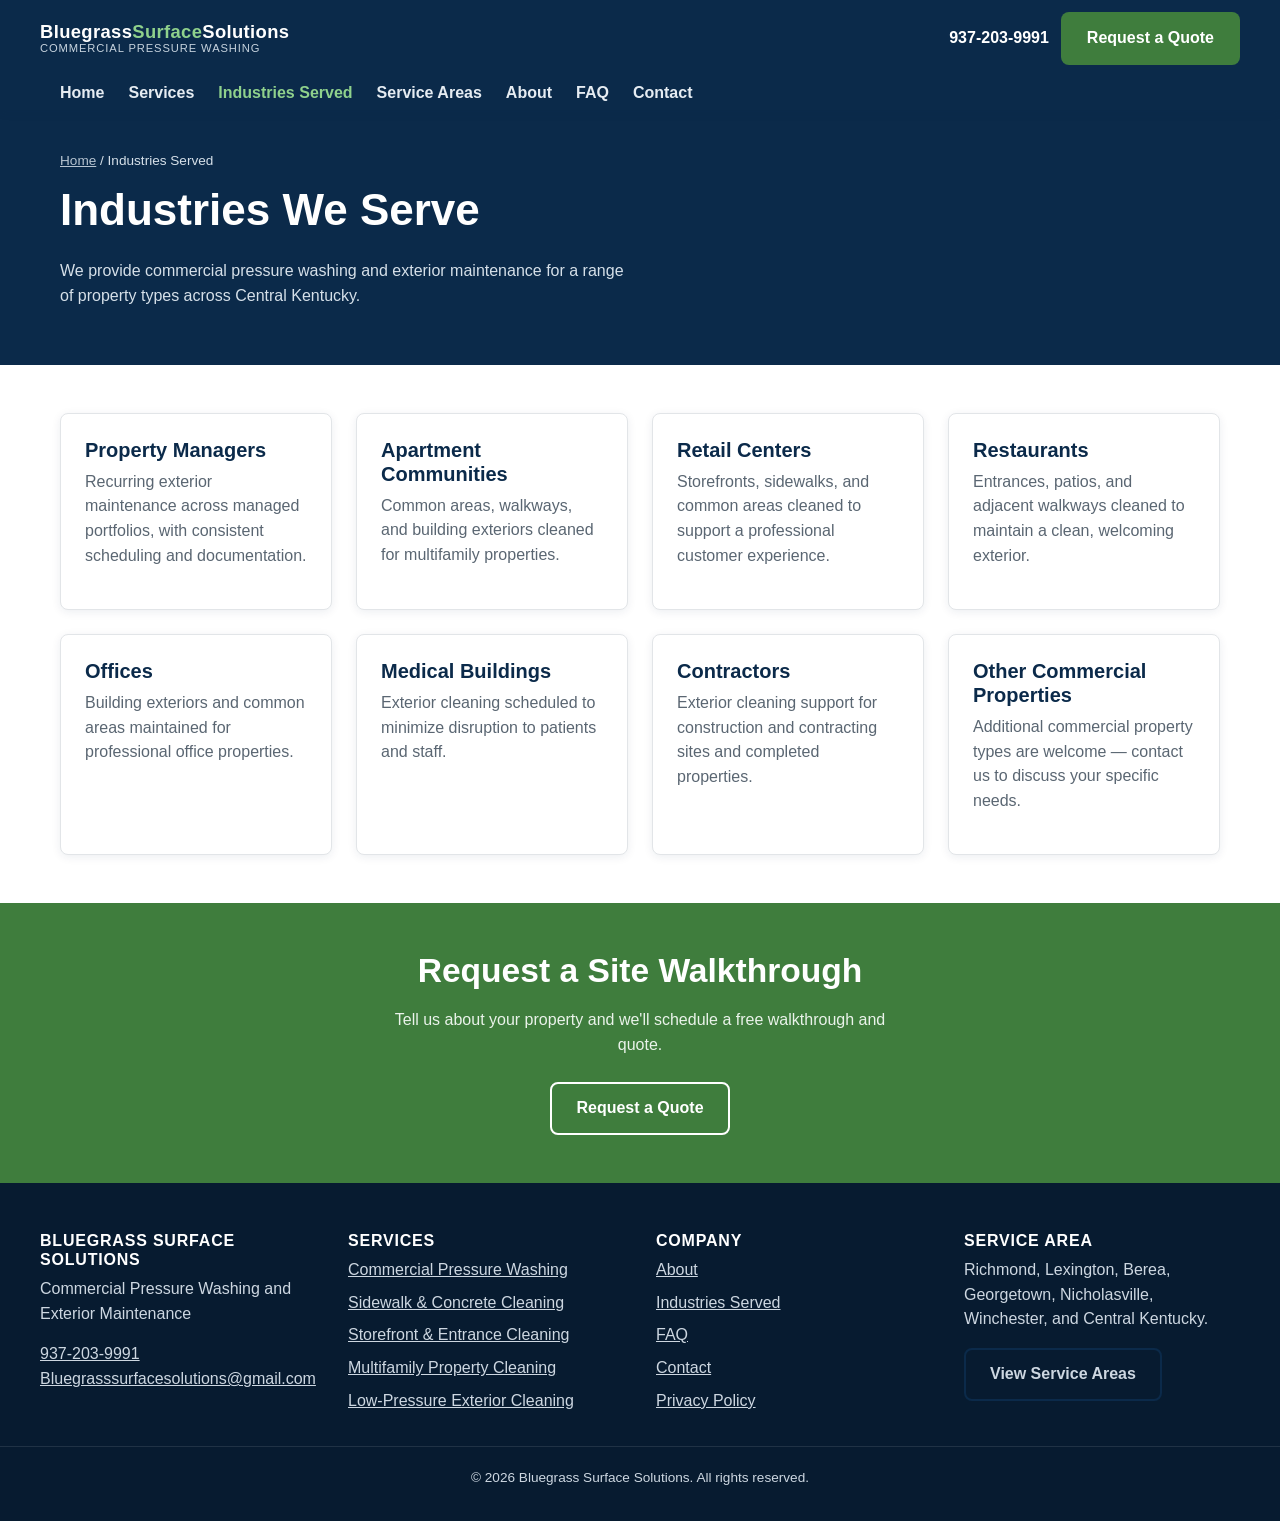
<file: industries-served.html>
<!DOCTYPE html>
<html lang="en">
<head>
<meta charset="UTF-8" />
<meta name="viewport" content="width=device-width, initial-scale=1.0" />
<title>Industries We Serve | Bluegrass Surface Solutions</title>
<meta name="description" content="Bluegrass Surface Solutions serves property managers, apartment communities, retail centers, restaurants, offices, medical buildings, and contractors across Central Kentucky." />
<link rel="canonical" href="https://www.hlbluegrasssurfacecare.com/industries-served.html" />
<meta property="og:type" content="website" />
<meta property="og:title" content="Industries We Serve | Bluegrass Surface Solutions" />
<meta property="og:description" content="Commercial exterior cleaning for a range of property types across Central Kentucky." />
<meta property="og:url" content="https://www.hlbluegrasssurfacecare.com/industries-served.html" />
<meta property="og:image" content="https://www.hlbluegrasssurfacecare.com/images/commercial-storefront-pressure-washing.png" />
<link rel="icon" href="images/favicon.svg" type="image/svg+xml" />
<link rel="stylesheet" href="css/styles.css" />
</head>
<body>
<a class="skip-link" href="#main-content">Skip to main content</a>

<header class="site-header">
  <div class="container site-header__bar">
    <a class="logo" href="index.html">
      <span class="logo__name">Bluegrass<span class="logo__accent">Surface</span>Solutions</span>
      <span class="logo__tagline">Commercial Pressure Washing</span>
    </a>
    <div class="header-actions">
      <a class="header-phone" href="tel:+19372039991">937-203-9991</a>
      <a class="btn btn--primary" href="request-a-quote.html">Request a Quote</a>
      <button class="nav-toggle" type="button" aria-expanded="false" aria-controls="main-nav">
        <span class="visually-hidden">Menu</span>
        &#9776;
      </button>
    </div>
  </div>
  <nav class="main-nav" id="main-nav" aria-label="Primary">
    <div class="container">
      <ul>
        <li><a href="index.html">Home</a></li>
        <li><a href="services.html">Services</a></li>
        <li><a href="industries-served.html" aria-current="page">Industries Served</a></li>
        <li><a href="service-areas.html">Service Areas</a></li>
        <li><a href="about.html">About</a></li>
        <li><a href="faq.html">FAQ</a></li>
        <li><a href="contact.html">Contact</a></li>
      </ul>
    </div>
  </nav>
</header>

<main id="main-content">
  <section class="page-header">
    <div class="container">
      <p class="breadcrumb"><a href="index.html">Home</a> / Industries Served</p>
      <h1>Industries We Serve</h1>
      <p>We provide commercial pressure washing and exterior maintenance for a range of property types across Central Kentucky.</p>
    </div>
  </section>

  <section class="section">
    <div class="container">
      <div class="card-grid">
        <div class="card">
          <h3>Property Managers</h3>
          <p>Recurring exterior maintenance across managed portfolios, with consistent scheduling and documentation.</p>
        </div>
        <div class="card">
          <h3>Apartment Communities</h3>
          <p>Common areas, walkways, and building exteriors cleaned for multifamily properties.</p>
        </div>
        <div class="card">
          <h3>Retail Centers</h3>
          <p>Storefronts, sidewalks, and common areas cleaned to support a professional customer experience.</p>
        </div>
        <div class="card">
          <h3>Restaurants</h3>
          <p>Entrances, patios, and adjacent walkways cleaned to maintain a clean, welcoming exterior.</p>
        </div>
        <div class="card">
          <h3>Offices</h3>
          <p>Building exteriors and common areas maintained for professional office properties.</p>
        </div>
        <div class="card">
          <h3>Medical Buildings</h3>
          <p>Exterior cleaning scheduled to minimize disruption to patients and staff.</p>
        </div>
        <div class="card">
          <h3>Contractors</h3>
          <p>Exterior cleaning support for construction and contracting sites and completed properties.</p>
        </div>
        <div class="card">
          <h3>Other Commercial Properties</h3>
          <p>Additional commercial property types are welcome — contact us to discuss your specific needs.</p>
        </div>
      </div>
    </div>
  </section>

  <section class="section cta-banner">
    <div class="container">
      <h2>Request a Site Walkthrough</h2>
      <p>Tell us about your property and we'll schedule a free walkthrough and quote.</p>
      <a class="btn btn--secondary" href="request-a-quote.html">Request a Quote</a>
    </div>
  </section>
</main>

<footer class="site-footer">
  <div class="container footer-grid">
    <div>
      <h3>Bluegrass Surface Solutions</h3>
      <p>Commercial Pressure Washing and Exterior Maintenance</p>
      <p>
        <a href="tel:+19372039991">937-203-9991</a><br />
        <a href="mailto:Bluegrasssurfacesolutions@gmail.com">Bluegrasssurfacesolutions@gmail.com</a>
      </p>
    </div>
    <div>
      <h3>Services</h3>
      <ul>
        <li><a href="services/commercial-pressure-washing.html">Commercial Pressure Washing</a></li>
        <li><a href="services/sidewalk-and-concrete-cleaning.html">Sidewalk &amp; Concrete Cleaning</a></li>
        <li><a href="services/storefront-and-entrance-cleaning.html">Storefront &amp; Entrance Cleaning</a></li>
        <li><a href="services/multifamily-property-cleaning.html">Multifamily Property Cleaning</a></li>
        <li><a href="services/low-pressure-exterior-cleaning.html">Low-Pressure Exterior Cleaning</a></li>
      </ul>
    </div>
    <div>
      <h3>Company</h3>
      <ul>
        <li><a href="about.html">About</a></li>
        <li><a href="industries-served.html">Industries Served</a></li>
        <li><a href="faq.html">FAQ</a></li>
        <li><a href="contact.html">Contact</a></li>
        <li><a href="privacy-policy.html">Privacy Policy</a></li>
      </ul>
    </div>
    <div>
      <h3>Service Area</h3>
      <p>Richmond, Lexington, Berea, Georgetown, Nicholasville, Winchester, and Central Kentucky.</p>
      <a class="btn btn--outline" href="service-areas.html">View Service Areas</a>
    </div>
  </div>
  <div class="footer-bottom">
    <p>&copy; <span id="current-year">2026</span> Bluegrass Surface Solutions. All rights reserved.</p>
  </div>
</footer>

<script src="js/main.js"></script>
</body>
</html>
</file>
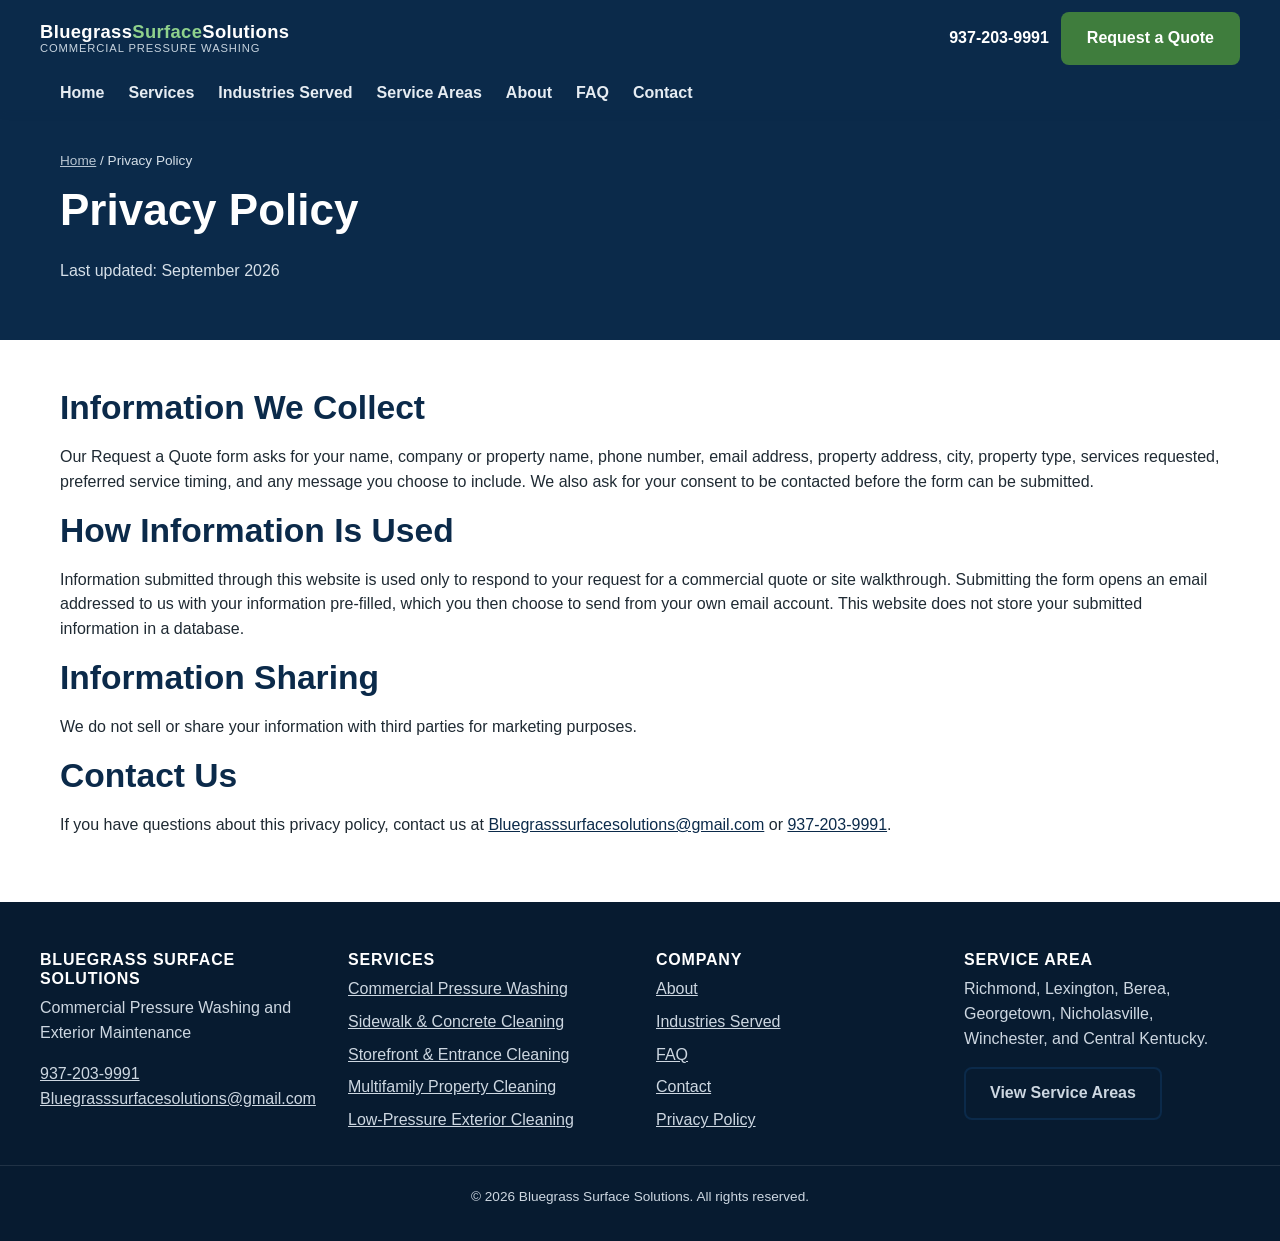
<file: privacy-policy.html>
<!DOCTYPE html>
<html lang="en">
<head>
<meta charset="UTF-8" />
<meta name="viewport" content="width=device-width, initial-scale=1.0" />
<title>Privacy Policy | Bluegrass Surface Solutions</title>
<meta name="description" content="Privacy policy for Bluegrass Surface Solutions, describing how information submitted through our website is used." />
<link rel="canonical" href="https://www.hlbluegrasssurfacecare.com/privacy-policy.html" />
<meta property="og:type" content="website" />
<meta property="og:title" content="Privacy Policy | Bluegrass Surface Solutions" />
<meta property="og:description" content="How Bluegrass Surface Solutions handles information submitted through this website." />
<meta property="og:url" content="https://www.hlbluegrasssurfacecare.com/privacy-policy.html" />
<link rel="icon" href="images/favicon.svg" type="image/svg+xml" />
<link rel="stylesheet" href="css/styles.css" />
</head>
<body>
<a class="skip-link" href="#main-content">Skip to main content</a>

<header class="site-header">
  <div class="container site-header__bar">
    <a class="logo" href="index.html">
      <span class="logo__name">Bluegrass<span class="logo__accent">Surface</span>Solutions</span>
      <span class="logo__tagline">Commercial Pressure Washing</span>
    </a>
    <div class="header-actions">
      <a class="header-phone" href="tel:+19372039991">937-203-9991</a>
      <a class="btn btn--primary" href="request-a-quote.html">Request a Quote</a>
      <button class="nav-toggle" type="button" aria-expanded="false" aria-controls="main-nav">
        <span class="visually-hidden">Menu</span>
        &#9776;
      </button>
    </div>
  </div>
  <nav class="main-nav" id="main-nav" aria-label="Primary">
    <div class="container">
      <ul>
        <li><a href="index.html">Home</a></li>
        <li><a href="services.html">Services</a></li>
        <li><a href="industries-served.html">Industries Served</a></li>
        <li><a href="service-areas.html">Service Areas</a></li>
        <li><a href="about.html">About</a></li>
        <li><a href="faq.html">FAQ</a></li>
        <li><a href="contact.html">Contact</a></li>
      </ul>
    </div>
  </nav>
</header>

<main id="main-content">
  <section class="page-header">
    <div class="container">
      <p class="breadcrumb"><a href="index.html">Home</a> / Privacy Policy</p>
      <h1>Privacy Policy</h1>
      <p>Last updated: September 2026</p>
    </div>
  </section>

  <section class="section">
    <div class="container">
      <h2>Information We Collect</h2>
      <p>
        Our Request a Quote form asks for your name, company or property name, phone number, email
        address, property address, city, property type, services requested, preferred service timing,
        and any message you choose to include. We also ask for your consent to be contacted before the
        form can be submitted.
      </p>

      <h2>How Information Is Used</h2>
      <p>
        Information submitted through this website is used only to respond to your request for a
        commercial quote or site walkthrough. Submitting the form opens an email addressed to us with
        your information pre-filled, which you then choose to send from your own email account. This
        website does not store your submitted information in a database.
      </p>

      <h2>Information Sharing</h2>
      <p>We do not sell or share your information with third parties for marketing purposes.</p>

      <h2>Contact Us</h2>
      <p>
        If you have questions about this privacy policy, contact us at
        <a href="mailto:Bluegrasssurfacesolutions@gmail.com">Bluegrasssurfacesolutions@gmail.com</a>
        or <a href="tel:+19372039991">937-203-9991</a>.
      </p>
    </div>
  </section>
</main>

<footer class="site-footer">
  <div class="container footer-grid">
    <div>
      <h3>Bluegrass Surface Solutions</h3>
      <p>Commercial Pressure Washing and Exterior Maintenance</p>
      <p>
        <a href="tel:+19372039991">937-203-9991</a><br />
        <a href="mailto:Bluegrasssurfacesolutions@gmail.com">Bluegrasssurfacesolutions@gmail.com</a>
      </p>
    </div>
    <div>
      <h3>Services</h3>
      <ul>
        <li><a href="services/commercial-pressure-washing.html">Commercial Pressure Washing</a></li>
        <li><a href="services/sidewalk-and-concrete-cleaning.html">Sidewalk &amp; Concrete Cleaning</a></li>
        <li><a href="services/storefront-and-entrance-cleaning.html">Storefront &amp; Entrance Cleaning</a></li>
        <li><a href="services/multifamily-property-cleaning.html">Multifamily Property Cleaning</a></li>
        <li><a href="services/low-pressure-exterior-cleaning.html">Low-Pressure Exterior Cleaning</a></li>
      </ul>
    </div>
    <div>
      <h3>Company</h3>
      <ul>
        <li><a href="about.html">About</a></li>
        <li><a href="industries-served.html">Industries Served</a></li>
        <li><a href="faq.html">FAQ</a></li>
        <li><a href="contact.html">Contact</a></li>
        <li><a href="privacy-policy.html">Privacy Policy</a></li>
      </ul>
    </div>
    <div>
      <h3>Service Area</h3>
      <p>Richmond, Lexington, Berea, Georgetown, Nicholasville, Winchester, and Central Kentucky.</p>
      <a class="btn btn--outline" href="service-areas.html">View Service Areas</a>
    </div>
  </div>
  <div class="footer-bottom">
    <p>&copy; <span id="current-year">2026</span> Bluegrass Surface Solutions. All rights reserved.</p>
  </div>
</footer>

<script src="js/main.js"></script>
</body>
</html>
</file>
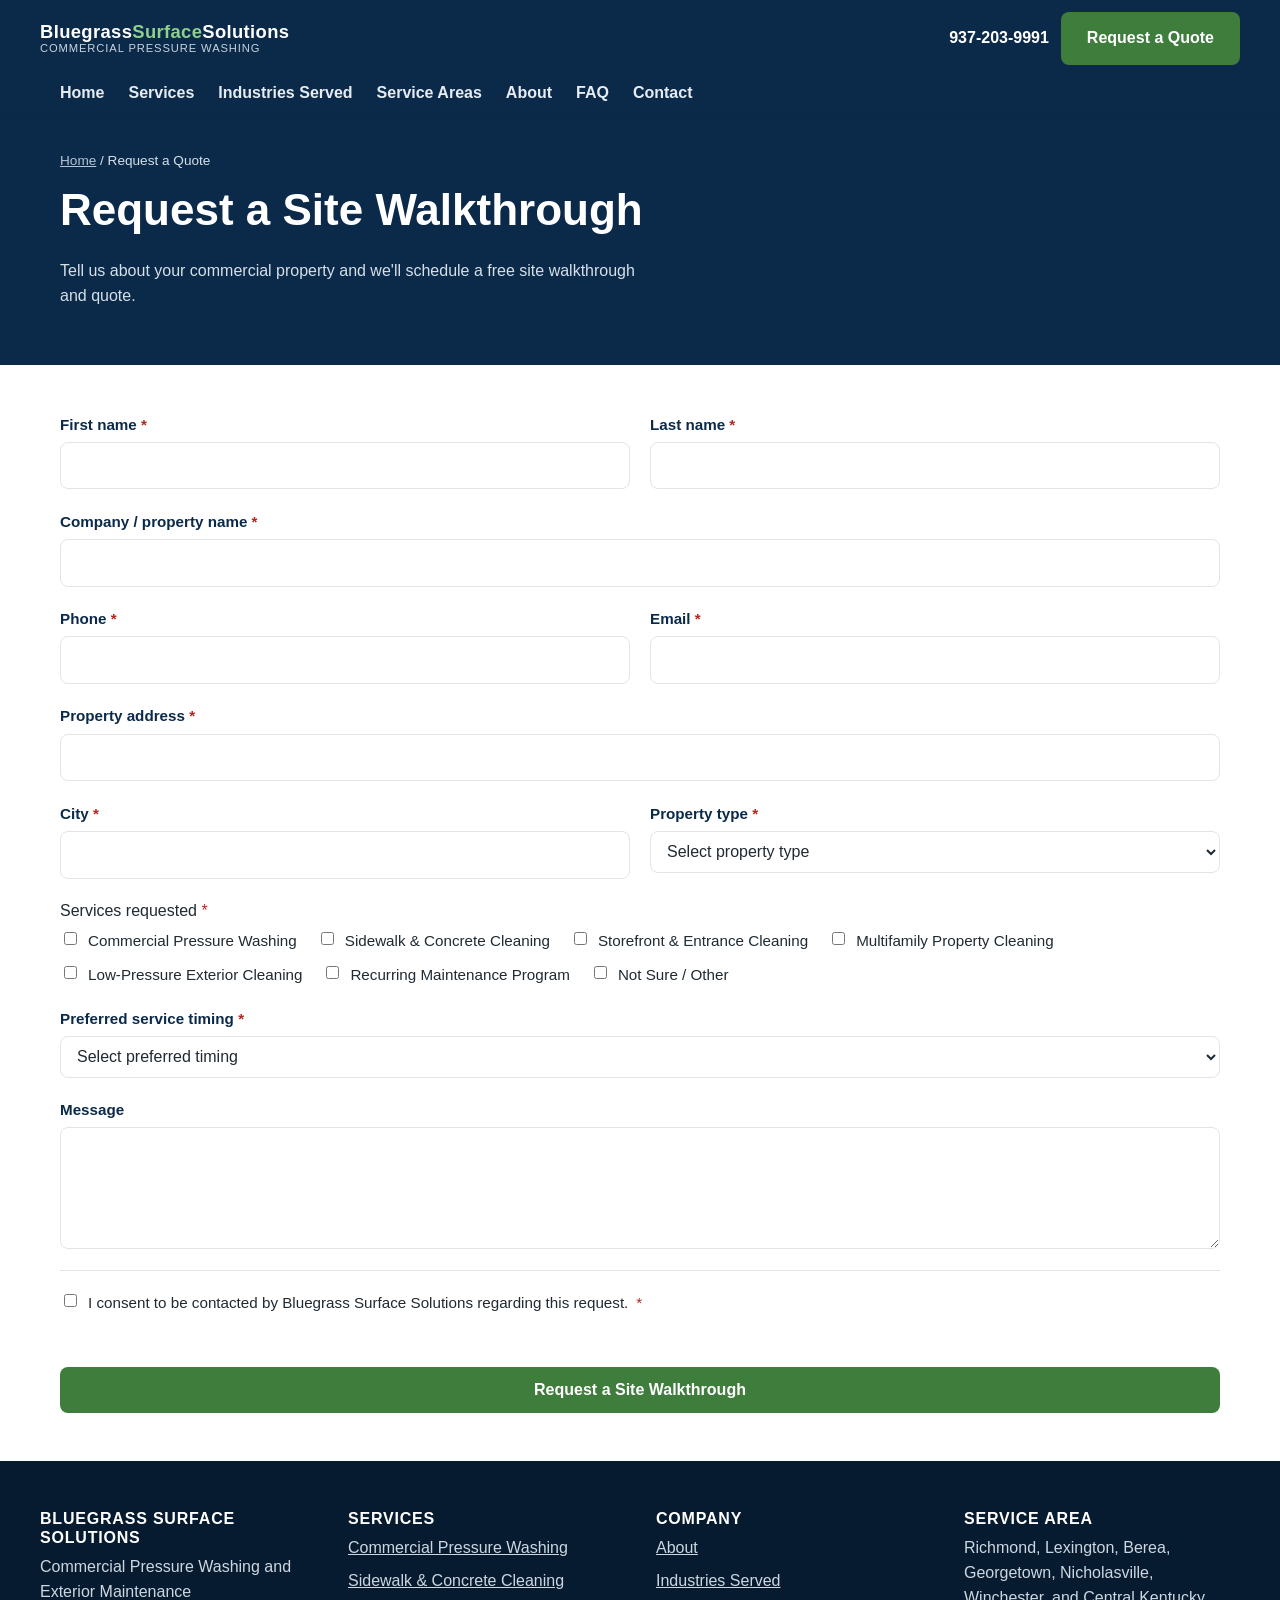
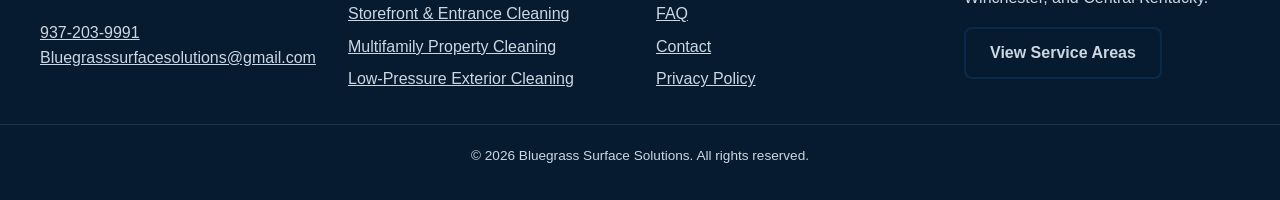
<file: request-a-quote.html>
<!DOCTYPE html>
<html lang="en">
<head>
<meta charset="UTF-8" />
<meta name="viewport" content="width=device-width, initial-scale=1.0" />
<title>Request a Commercial Quote | Bluegrass Surface Solutions</title>
<meta name="description" content="Request a free commercial site walkthrough and quote from Bluegrass Surface Solutions for pressure washing and exterior maintenance in Central Kentucky." />
<link rel="canonical" href="https://www.hlbluegrasssurfacecare.com/request-a-quote.html" />
<meta property="og:type" content="website" />
<meta property="og:title" content="Request a Commercial Quote | Bluegrass Surface Solutions" />
<meta property="og:description" content="Request a free site walkthrough for commercial pressure washing and exterior maintenance." />
<meta property="og:url" content="https://www.hlbluegrasssurfacecare.com/request-a-quote.html" />
<meta property="og:image" content="https://www.hlbluegrasssurfacecare.com/images/commercial-storefront-pressure-washing.png" />
<link rel="icon" href="images/favicon.svg" type="image/svg+xml" />
<link rel="stylesheet" href="css/styles.css" />
</head>
<body>
<a class="skip-link" href="#main-content">Skip to main content</a>

<header class="site-header">
  <div class="container site-header__bar">
    <a class="logo" href="index.html">
      <span class="logo__name">Bluegrass<span class="logo__accent">Surface</span>Solutions</span>
      <span class="logo__tagline">Commercial Pressure Washing</span>
    </a>
    <div class="header-actions">
      <a class="header-phone" href="tel:+19372039991">937-203-9991</a>
      <a class="btn btn--primary" href="request-a-quote.html">Request a Quote</a>
      <button class="nav-toggle" type="button" aria-expanded="false" aria-controls="main-nav">
        <span class="visually-hidden">Menu</span>
        &#9776;
      </button>
    </div>
  </div>
  <nav class="main-nav" id="main-nav" aria-label="Primary">
    <div class="container">
      <ul>
        <li><a href="index.html">Home</a></li>
        <li><a href="services.html">Services</a></li>
        <li><a href="industries-served.html">Industries Served</a></li>
        <li><a href="service-areas.html">Service Areas</a></li>
        <li><a href="about.html">About</a></li>
        <li><a href="faq.html">FAQ</a></li>
        <li><a href="contact.html">Contact</a></li>
      </ul>
    </div>
  </nav>
</header>

<main id="main-content">
  <section class="page-header">
    <div class="container">
      <p class="breadcrumb"><a href="index.html">Home</a> / Request a Quote</p>
      <h1>Request a Site Walkthrough</h1>
      <p>Tell us about your commercial property and we'll schedule a free site walkthrough and quote.</p>
    </div>
  </section>

  <section class="section">
    <div class="container">
      <form id="quote-form" novalidate>
        <div class="form-status" id="form-status" tabindex="-1"></div>

        <!-- Honeypot field: hidden from real users, catches basic bots -->
        <div class="honeypot-field" aria-hidden="true">
          <label for="website">Website</label>
          <input type="text" id="website" name="website" tabindex="-1" autocomplete="off" />
        </div>

        <div class="form-grid form-grid--two-col">
          <div class="form-field">
            <label for="firstName">First name <span class="required">*</span></label>
            <input type="text" id="firstName" name="firstName" data-required="true" data-error-message="First name is required." autocomplete="given-name" />
            <span class="field-error"></span>
          </div>
          <div class="form-field">
            <label for="lastName">Last name <span class="required">*</span></label>
            <input type="text" id="lastName" name="lastName" data-required="true" data-error-message="Last name is required." autocomplete="family-name" />
            <span class="field-error"></span>
          </div>
        </div>

        <div class="form-field">
          <label for="companyName">Company / property name <span class="required">*</span></label>
          <input type="text" id="companyName" name="companyName" data-required="true" data-error-message="Company or property name is required." autocomplete="organization" />
          <span class="field-error"></span>
        </div>

        <div class="form-grid form-grid--two-col">
          <div class="form-field">
            <label for="phone">Phone <span class="required">*</span></label>
            <input type="tel" id="phone" name="phone" data-required="true" data-error-message="Phone number is required." autocomplete="tel" />
            <span class="field-error"></span>
          </div>
          <div class="form-field">
            <label for="email">Email <span class="required">*</span></label>
            <input type="email" id="email" name="email" data-required="true" data-error-message="Email is required." autocomplete="email" />
            <span class="field-error"></span>
          </div>
        </div>

        <div class="form-field">
          <label for="propertyAddress">Property address <span class="required">*</span></label>
          <input type="text" id="propertyAddress" name="propertyAddress" data-required="true" data-error-message="Property address is required." autocomplete="street-address" />
          <span class="field-error"></span>
        </div>

        <div class="form-grid form-grid--two-col">
          <div class="form-field">
            <label for="city">City <span class="required">*</span></label>
            <input type="text" id="city" name="city" data-required="true" data-error-message="City is required." autocomplete="address-level2" />
            <span class="field-error"></span>
          </div>
          <div class="form-field">
            <label for="propertyType">Property type <span class="required">*</span></label>
            <select id="propertyType" name="propertyType" data-required="true" data-error-message="Please select a property type.">
              <option value="">Select property type</option>
              <option value="Retail Center">Retail Center</option>
              <option value="Apartment / Multifamily Community">Apartment / Multifamily Community</option>
              <option value="Office Building">Office Building</option>
              <option value="Medical Facility">Medical Facility</option>
              <option value="Restaurant">Restaurant</option>
              <option value="Contractor / Construction Site">Contractor / Construction Site</option>
              <option value="Other Commercial Property">Other Commercial Property</option>
            </select>
            <span class="field-error"></span>
          </div>
        </div>

        <div class="form-field">
          <span>Services requested <span class="required">*</span></span>
          <div class="checkbox-list" data-required-group="services">
            <label><input type="checkbox" name="servicesRequested" value="Commercial Pressure Washing" /> Commercial Pressure Washing</label>
            <label><input type="checkbox" name="servicesRequested" value="Sidewalk & Concrete Cleaning" /> Sidewalk &amp; Concrete Cleaning</label>
            <label><input type="checkbox" name="servicesRequested" value="Storefront & Entrance Cleaning" /> Storefront &amp; Entrance Cleaning</label>
            <label><input type="checkbox" name="servicesRequested" value="Multifamily Property Cleaning" /> Multifamily Property Cleaning</label>
            <label><input type="checkbox" name="servicesRequested" value="Low-Pressure Exterior Cleaning" /> Low-Pressure Exterior Cleaning</label>
            <label><input type="checkbox" name="servicesRequested" value="Recurring Maintenance Program" /> Recurring Maintenance Program</label>
            <label><input type="checkbox" name="servicesRequested" value="Not Sure / Other" /> Not Sure / Other</label>
          </div>
          <span class="field-error"></span>
        </div>

        <div class="form-field">
          <label for="preferredTiming">Preferred service timing <span class="required">*</span></label>
          <select id="preferredTiming" name="preferredTiming" data-required="true" data-error-message="Please select a preferred timing.">
            <option value="">Select preferred timing</option>
            <option value="As soon as possible">As soon as possible</option>
            <option value="Within 2 weeks">Within 2 weeks</option>
            <option value="Within a month">Within a month</option>
            <option value="Flexible / planning ahead">Flexible / planning ahead</option>
            <option value="Recurring / ongoing program">Recurring / ongoing program</option>
          </select>
          <span class="field-error"></span>
        </div>

        <div class="form-field">
          <label for="message">Message</label>
          <textarea id="message" name="message" rows="4"></textarea>
          <span class="field-error"></span>
        </div>

        <div class="form-field consent-field">
          <label>
            <input type="checkbox" id="consent" name="consent" data-required="true" data-error-message="Please confirm your consent to be contacted." />
            I consent to be contacted by Bluegrass Surface Solutions regarding this request. <span class="required">*</span>
          </label>
          <span class="field-error"></span>
        </div>

        <button type="submit" class="btn btn--primary btn--block mt-lg">
          <span class="btn-label">Request a Site Walkthrough</span>
        </button>
      </form>
    </div>
  </section>
</main>

<footer class="site-footer">
  <div class="container footer-grid">
    <div>
      <h3>Bluegrass Surface Solutions</h3>
      <p>Commercial Pressure Washing and Exterior Maintenance</p>
      <p>
        <a href="tel:+19372039991">937-203-9991</a><br />
        <a href="mailto:Bluegrasssurfacesolutions@gmail.com">Bluegrasssurfacesolutions@gmail.com</a>
      </p>
    </div>
    <div>
      <h3>Services</h3>
      <ul>
        <li><a href="services/commercial-pressure-washing.html">Commercial Pressure Washing</a></li>
        <li><a href="services/sidewalk-and-concrete-cleaning.html">Sidewalk &amp; Concrete Cleaning</a></li>
        <li><a href="services/storefront-and-entrance-cleaning.html">Storefront &amp; Entrance Cleaning</a></li>
        <li><a href="services/multifamily-property-cleaning.html">Multifamily Property Cleaning</a></li>
        <li><a href="services/low-pressure-exterior-cleaning.html">Low-Pressure Exterior Cleaning</a></li>
      </ul>
    </div>
    <div>
      <h3>Company</h3>
      <ul>
        <li><a href="about.html">About</a></li>
        <li><a href="industries-served.html">Industries Served</a></li>
        <li><a href="faq.html">FAQ</a></li>
        <li><a href="contact.html">Contact</a></li>
        <li><a href="privacy-policy.html">Privacy Policy</a></li>
      </ul>
    </div>
    <div>
      <h3>Service Area</h3>
      <p>Richmond, Lexington, Berea, Georgetown, Nicholasville, Winchester, and Central Kentucky.</p>
      <a class="btn btn--outline" href="service-areas.html">View Service Areas</a>
    </div>
  </div>
  <div class="footer-bottom">
    <p>&copy; <span id="current-year">2026</span> Bluegrass Surface Solutions. All rights reserved.</p>
  </div>
</footer>

<script src="js/main.js"></script>
</body>
</html>
</file>
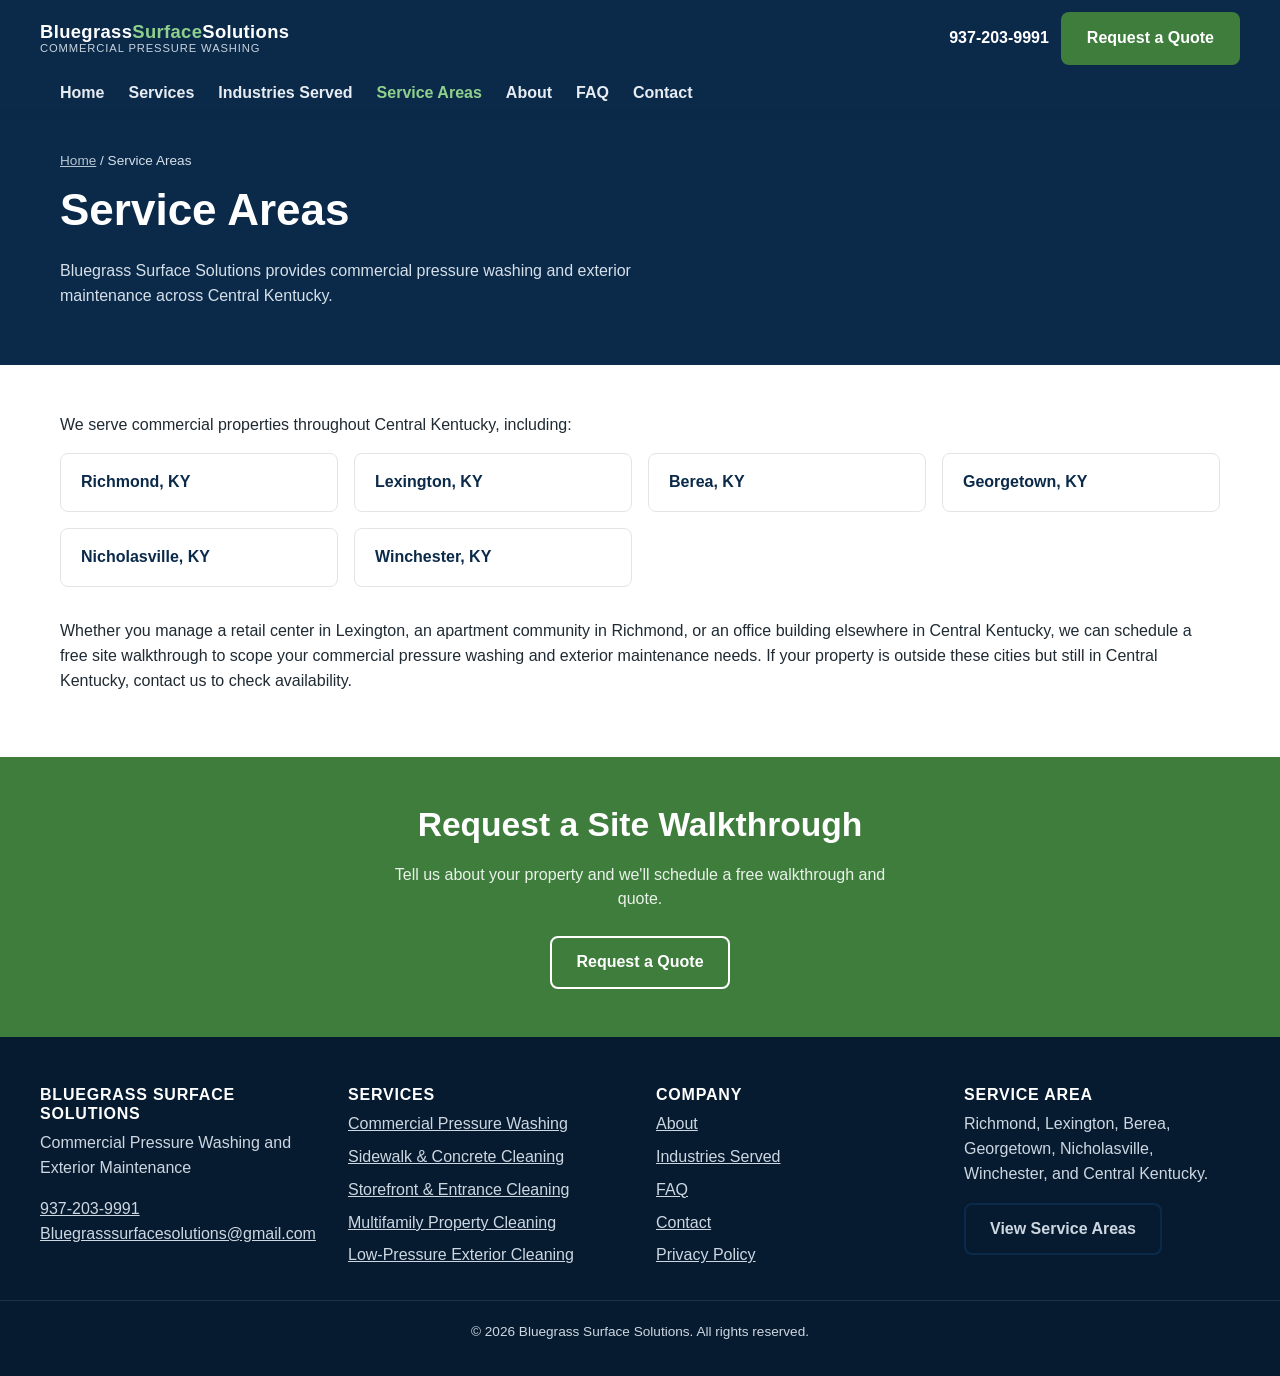
<file: service-areas.html>
<!DOCTYPE html>
<html lang="en">
<head>
<meta charset="UTF-8" />
<meta name="viewport" content="width=device-width, initial-scale=1.0" />
<title>Service Areas | Commercial Pressure Washing Central Kentucky | Bluegrass Surface Solutions</title>
<meta name="description" content="Bluegrass Surface Solutions provides commercial pressure washing and exterior maintenance in Richmond KY, Lexington KY, Berea, Georgetown, Nicholasville, Winchester, and Central Kentucky." />
<link rel="canonical" href="https://www.hlbluegrasssurfacecare.com/service-areas.html" />
<meta property="og:type" content="website" />
<meta property="og:title" content="Service Areas | Bluegrass Surface Solutions" />
<meta property="og:description" content="Commercial pressure washing across Richmond, Lexington, Berea, Georgetown, Nicholasville, Winchester, and Central Kentucky." />
<meta property="og:url" content="https://www.hlbluegrasssurfacecare.com/service-areas.html" />
<meta property="og:image" content="https://www.hlbluegrasssurfacecare.com/images/commercial-storefront-pressure-washing.png" />
<link rel="icon" href="images/favicon.svg" type="image/svg+xml" />
<link rel="stylesheet" href="css/styles.css" />
</head>
<body>
<a class="skip-link" href="#main-content">Skip to main content</a>

<header class="site-header">
  <div class="container site-header__bar">
    <a class="logo" href="index.html">
      <span class="logo__name">Bluegrass<span class="logo__accent">Surface</span>Solutions</span>
      <span class="logo__tagline">Commercial Pressure Washing</span>
    </a>
    <div class="header-actions">
      <a class="header-phone" href="tel:+19372039991">937-203-9991</a>
      <a class="btn btn--primary" href="request-a-quote.html">Request a Quote</a>
      <button class="nav-toggle" type="button" aria-expanded="false" aria-controls="main-nav">
        <span class="visually-hidden">Menu</span>
        &#9776;
      </button>
    </div>
  </div>
  <nav class="main-nav" id="main-nav" aria-label="Primary">
    <div class="container">
      <ul>
        <li><a href="index.html">Home</a></li>
        <li><a href="services.html">Services</a></li>
        <li><a href="industries-served.html">Industries Served</a></li>
        <li><a href="service-areas.html" aria-current="page">Service Areas</a></li>
        <li><a href="about.html">About</a></li>
        <li><a href="faq.html">FAQ</a></li>
        <li><a href="contact.html">Contact</a></li>
      </ul>
    </div>
  </nav>
</header>

<main id="main-content">
  <section class="page-header">
    <div class="container">
      <p class="breadcrumb"><a href="index.html">Home</a> / Service Areas</p>
      <h1>Service Areas</h1>
      <p>Bluegrass Surface Solutions provides commercial pressure washing and exterior maintenance across Central Kentucky.</p>
    </div>
  </section>

  <section class="section">
    <div class="container">
      <p>We serve commercial properties throughout Central Kentucky, including:</p>
      <ul class="list-grid">
        <li>Richmond, KY</li>
        <li>Lexington, KY</li>
        <li>Berea, KY</li>
        <li>Georgetown, KY</li>
        <li>Nicholasville, KY</li>
        <li>Winchester, KY</li>
      </ul>
      <p class="mt-lg">
        Whether you manage a retail center in Lexington, an apartment community in Richmond, or an office
        building elsewhere in Central Kentucky, we can schedule a free site walkthrough to scope your
        commercial pressure washing and exterior maintenance needs. If your property is outside these
        cities but still in Central Kentucky, contact us to check availability.
      </p>
    </div>
  </section>

  <section class="section cta-banner">
    <div class="container">
      <h2>Request a Site Walkthrough</h2>
      <p>Tell us about your property and we'll schedule a free walkthrough and quote.</p>
      <a class="btn btn--secondary" href="request-a-quote.html">Request a Quote</a>
    </div>
  </section>
</main>

<footer class="site-footer">
  <div class="container footer-grid">
    <div>
      <h3>Bluegrass Surface Solutions</h3>
      <p>Commercial Pressure Washing and Exterior Maintenance</p>
      <p>
        <a href="tel:+19372039991">937-203-9991</a><br />
        <a href="mailto:Bluegrasssurfacesolutions@gmail.com">Bluegrasssurfacesolutions@gmail.com</a>
      </p>
    </div>
    <div>
      <h3>Services</h3>
      <ul>
        <li><a href="services/commercial-pressure-washing.html">Commercial Pressure Washing</a></li>
        <li><a href="services/sidewalk-and-concrete-cleaning.html">Sidewalk &amp; Concrete Cleaning</a></li>
        <li><a href="services/storefront-and-entrance-cleaning.html">Storefront &amp; Entrance Cleaning</a></li>
        <li><a href="services/multifamily-property-cleaning.html">Multifamily Property Cleaning</a></li>
        <li><a href="services/low-pressure-exterior-cleaning.html">Low-Pressure Exterior Cleaning</a></li>
      </ul>
    </div>
    <div>
      <h3>Company</h3>
      <ul>
        <li><a href="about.html">About</a></li>
        <li><a href="industries-served.html">Industries Served</a></li>
        <li><a href="faq.html">FAQ</a></li>
        <li><a href="contact.html">Contact</a></li>
        <li><a href="privacy-policy.html">Privacy Policy</a></li>
      </ul>
    </div>
    <div>
      <h3>Service Area</h3>
      <p>Richmond, Lexington, Berea, Georgetown, Nicholasville, Winchester, and Central Kentucky.</p>
      <a class="btn btn--outline" href="service-areas.html">View Service Areas</a>
    </div>
  </div>
  <div class="footer-bottom">
    <p>&copy; <span id="current-year">2026</span> Bluegrass Surface Solutions. All rights reserved.</p>
  </div>
</footer>

<script src="js/main.js"></script>
</body>
</html>
</file>
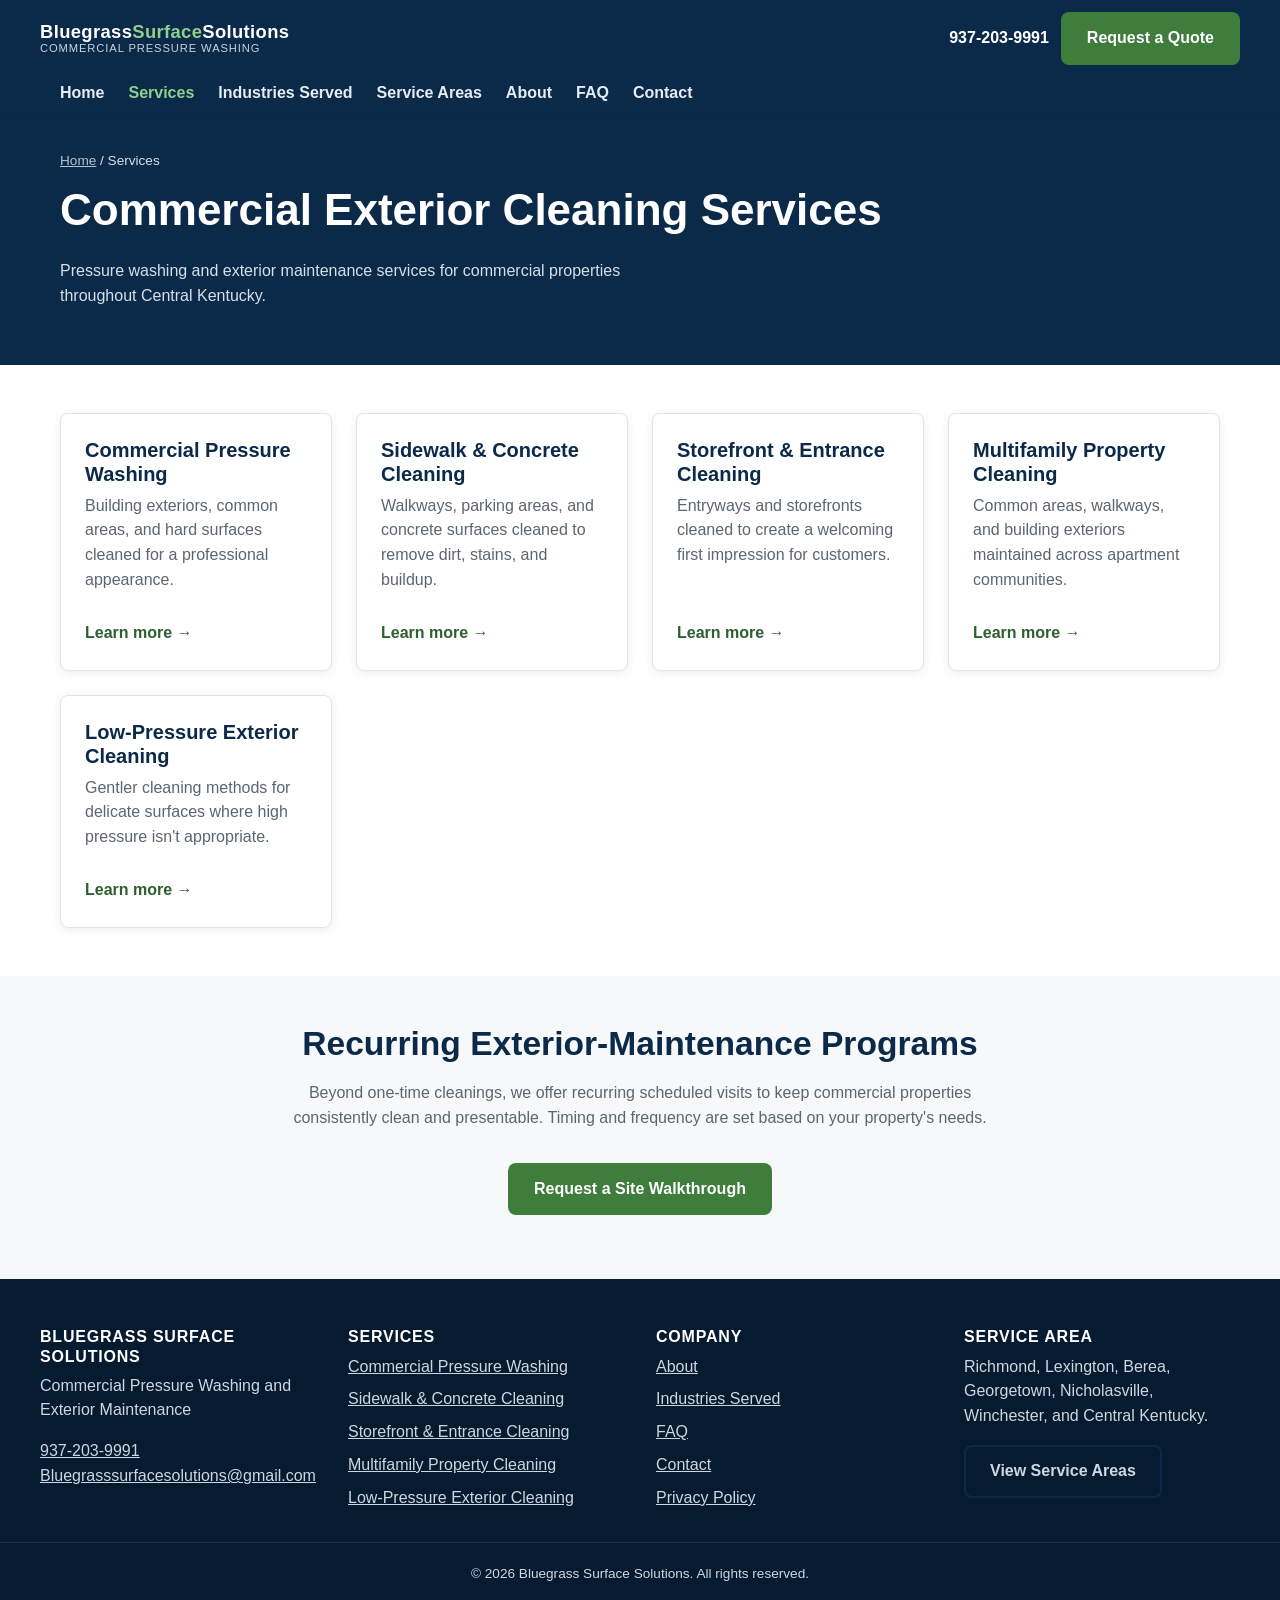
<file: services.html>
<!DOCTYPE html>
<html lang="en">
<head>
<meta charset="UTF-8" />
<meta name="viewport" content="width=device-width, initial-scale=1.0" />
<title>Commercial Exterior Cleaning Services | Bluegrass Surface Solutions</title>
<meta name="description" content="Commercial pressure washing, sidewalk and concrete cleaning, storefront cleaning, multifamily property cleaning, and low-pressure exterior cleaning across Central Kentucky." />
<link rel="canonical" href="https://www.hlbluegrasssurfacecare.com/services.html" />
<meta property="og:type" content="website" />
<meta property="og:title" content="Commercial Exterior Cleaning Services | Bluegrass Surface Solutions" />
<meta property="og:description" content="Explore our commercial pressure washing and exterior maintenance services across Central Kentucky." />
<meta property="og:url" content="https://www.hlbluegrasssurfacecare.com/services.html" />
<meta property="og:image" content="https://www.hlbluegrasssurfacecare.com/images/commercial-storefront-pressure-washing.png" />
<link rel="icon" href="images/favicon.svg" type="image/svg+xml" />
<link rel="stylesheet" href="css/styles.css" />
</head>
<body>
<a class="skip-link" href="#main-content">Skip to main content</a>

<header class="site-header">
  <div class="container site-header__bar">
    <a class="logo" href="index.html">
      <span class="logo__name">Bluegrass<span class="logo__accent">Surface</span>Solutions</span>
      <span class="logo__tagline">Commercial Pressure Washing</span>
    </a>
    <div class="header-actions">
      <a class="header-phone" href="tel:+19372039991">937-203-9991</a>
      <a class="btn btn--primary" href="request-a-quote.html">Request a Quote</a>
      <button class="nav-toggle" type="button" aria-expanded="false" aria-controls="main-nav">
        <span class="visually-hidden">Menu</span>
        &#9776;
      </button>
    </div>
  </div>
  <nav class="main-nav" id="main-nav" aria-label="Primary">
    <div class="container">
      <ul>
        <li><a href="index.html">Home</a></li>
        <li><a href="services.html" aria-current="page">Services</a></li>
        <li><a href="industries-served.html">Industries Served</a></li>
        <li><a href="service-areas.html">Service Areas</a></li>
        <li><a href="about.html">About</a></li>
        <li><a href="faq.html">FAQ</a></li>
        <li><a href="contact.html">Contact</a></li>
      </ul>
    </div>
  </nav>
</header>

<main id="main-content">
  <section class="page-header">
    <div class="container">
      <p class="breadcrumb"><a href="index.html">Home</a> / Services</p>
      <h1>Commercial Exterior Cleaning Services</h1>
      <p>Pressure washing and exterior maintenance services for commercial properties throughout Central Kentucky.</p>
    </div>
  </section>

  <section class="section">
    <div class="container">
      <div class="card-grid">
        <div class="card">
          <h3>Commercial Pressure Washing</h3>
          <p>Building exteriors, common areas, and hard surfaces cleaned for a professional appearance.</p>
          <a class="card__link" href="services/commercial-pressure-washing.html">Learn more &rarr;</a>
        </div>
        <div class="card">
          <h3>Sidewalk &amp; Concrete Cleaning</h3>
          <p>Walkways, parking areas, and concrete surfaces cleaned to remove dirt, stains, and buildup.</p>
          <a class="card__link" href="services/sidewalk-and-concrete-cleaning.html">Learn more &rarr;</a>
        </div>
        <div class="card">
          <h3>Storefront &amp; Entrance Cleaning</h3>
          <p>Entryways and storefronts cleaned to create a welcoming first impression for customers.</p>
          <a class="card__link" href="services/storefront-and-entrance-cleaning.html">Learn more &rarr;</a>
        </div>
        <div class="card">
          <h3>Multifamily Property Cleaning</h3>
          <p>Common areas, walkways, and building exteriors maintained across apartment communities.</p>
          <a class="card__link" href="services/multifamily-property-cleaning.html">Learn more &rarr;</a>
        </div>
        <div class="card">
          <h3>Low-Pressure Exterior Cleaning</h3>
          <p>Gentler cleaning methods for delicate surfaces where high pressure isn't appropriate.</p>
          <a class="card__link" href="services/low-pressure-exterior-cleaning.html">Learn more &rarr;</a>
        </div>
      </div>
    </div>
  </section>

  <section class="section section--alt">
    <div class="container">
      <div class="section-heading">
        <h2>Recurring Exterior-Maintenance Programs</h2>
        <p>Beyond one-time cleanings, we offer recurring scheduled visits to keep commercial properties consistently clean and presentable. Timing and frequency are set based on your property's needs.</p>
      </div>
      <p class="text-center"><a class="btn btn--primary" href="request-a-quote.html">Request a Site Walkthrough</a></p>
    </div>
  </section>
</main>

<footer class="site-footer">
  <div class="container footer-grid">
    <div>
      <h3>Bluegrass Surface Solutions</h3>
      <p>Commercial Pressure Washing and Exterior Maintenance</p>
      <p>
        <a href="tel:+19372039991">937-203-9991</a><br />
        <a href="mailto:Bluegrasssurfacesolutions@gmail.com">Bluegrasssurfacesolutions@gmail.com</a>
      </p>
    </div>
    <div>
      <h3>Services</h3>
      <ul>
        <li><a href="services/commercial-pressure-washing.html">Commercial Pressure Washing</a></li>
        <li><a href="services/sidewalk-and-concrete-cleaning.html">Sidewalk &amp; Concrete Cleaning</a></li>
        <li><a href="services/storefront-and-entrance-cleaning.html">Storefront &amp; Entrance Cleaning</a></li>
        <li><a href="services/multifamily-property-cleaning.html">Multifamily Property Cleaning</a></li>
        <li><a href="services/low-pressure-exterior-cleaning.html">Low-Pressure Exterior Cleaning</a></li>
      </ul>
    </div>
    <div>
      <h3>Company</h3>
      <ul>
        <li><a href="about.html">About</a></li>
        <li><a href="industries-served.html">Industries Served</a></li>
        <li><a href="faq.html">FAQ</a></li>
        <li><a href="contact.html">Contact</a></li>
        <li><a href="privacy-policy.html">Privacy Policy</a></li>
      </ul>
    </div>
    <div>
      <h3>Service Area</h3>
      <p>Richmond, Lexington, Berea, Georgetown, Nicholasville, Winchester, and Central Kentucky.</p>
      <a class="btn btn--outline" href="service-areas.html">View Service Areas</a>
    </div>
  </div>
  <div class="footer-bottom">
    <p>&copy; <span id="current-year">2026</span> Bluegrass Surface Solutions. All rights reserved.</p>
  </div>
</footer>

<script src="js/main.js"></script>
</body>
</html>
</file>
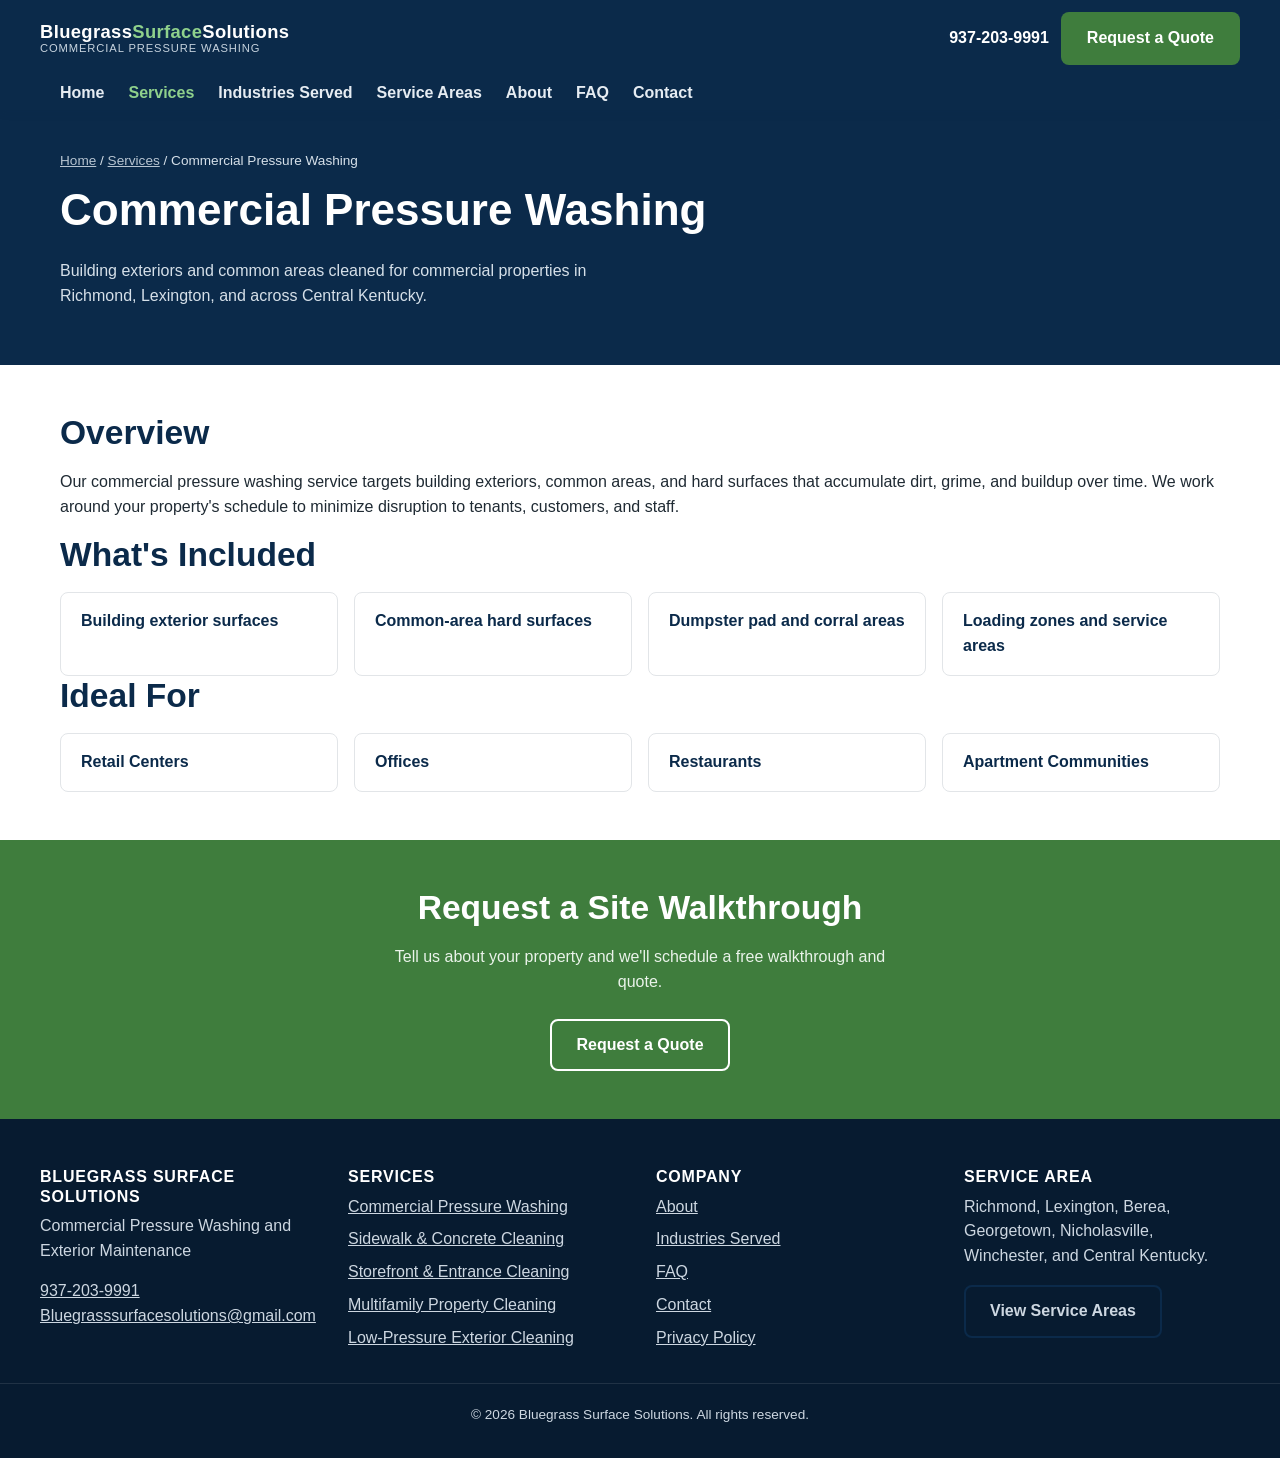
<file: services/commercial-pressure-washing.html>
<!DOCTYPE html>
<html lang="en">
<head>
<meta charset="UTF-8" />
<meta name="viewport" content="width=device-width, initial-scale=1.0" />
<title>Commercial Pressure Washing in Richmond &amp; Lexington, KY | Bluegrass Surface Solutions</title>
<meta name="description" content="Commercial pressure washing for retail centers, offices, restaurants, and apartment communities across Richmond KY, Lexington KY, and Central Kentucky." />
<link rel="canonical" href="https://www.hlbluegrasssurfacecare.com/services/commercial-pressure-washing.html" />
<meta property="og:type" content="website" />
<meta property="og:title" content="Commercial Pressure Washing in Richmond &amp; Lexington, KY" />
<meta property="og:description" content="Building exteriors and common areas cleaned for commercial properties across Central Kentucky." />
<meta property="og:url" content="https://www.hlbluegrasssurfacecare.com/services/commercial-pressure-washing.html" />
<meta property="og:image" content="https://www.hlbluegrasssurfacecare.com/images/commercial-storefront-pressure-washing.png" />
<link rel="icon" href="../images/favicon.svg" type="image/svg+xml" />
<link rel="stylesheet" href="../css/styles.css" />
</head>
<body>
<a class="skip-link" href="#main-content">Skip to main content</a>

<header class="site-header">
  <div class="container site-header__bar">
    <a class="logo" href="../index.html">
      <span class="logo__name">Bluegrass<span class="logo__accent">Surface</span>Solutions</span>
      <span class="logo__tagline">Commercial Pressure Washing</span>
    </a>
    <div class="header-actions">
      <a class="header-phone" href="tel:+19372039991">937-203-9991</a>
      <a class="btn btn--primary" href="../request-a-quote.html">Request a Quote</a>
      <button class="nav-toggle" type="button" aria-expanded="false" aria-controls="main-nav">
        <span class="visually-hidden">Menu</span>
        &#9776;
      </button>
    </div>
  </div>
  <nav class="main-nav" id="main-nav" aria-label="Primary">
    <div class="container">
      <ul>
        <li><a href="../index.html">Home</a></li>
        <li><a href="../services.html" aria-current="page">Services</a></li>
        <li><a href="../industries-served.html">Industries Served</a></li>
        <li><a href="../service-areas.html">Service Areas</a></li>
        <li><a href="../about.html">About</a></li>
        <li><a href="../faq.html">FAQ</a></li>
        <li><a href="../contact.html">Contact</a></li>
      </ul>
    </div>
  </nav>
</header>

<main id="main-content">
  <section class="page-header">
    <div class="container">
      <p class="breadcrumb"><a href="../index.html">Home</a> / <a href="../services.html">Services</a> / Commercial Pressure Washing</p>
      <h1>Commercial Pressure Washing</h1>
      <p>Building exteriors and common areas cleaned for commercial properties in Richmond, Lexington, and across Central Kentucky.</p>
    </div>
  </section>

  <section class="section">
    <div class="container">
      <h2>Overview</h2>
      <p>Our commercial pressure washing service targets building exteriors, common areas, and hard surfaces that accumulate dirt, grime, and buildup over time. We work around your property's schedule to minimize disruption to tenants, customers, and staff.</p>

      <h2>What's Included</h2>
      <ul class="list-grid">
        <li>Building exterior surfaces</li>
        <li>Common-area hard surfaces</li>
        <li>Dumpster pad and corral areas</li>
        <li>Loading zones and service areas</li>
      </ul>

      <h2>Ideal For</h2>
      <ul class="list-grid">
        <li>Retail Centers</li>
        <li>Offices</li>
        <li>Restaurants</li>
        <li>Apartment Communities</li>
      </ul>
    </div>
  </section>

  <section class="section cta-banner">
    <div class="container">
      <h2>Request a Site Walkthrough</h2>
      <p>Tell us about your property and we'll schedule a free walkthrough and quote.</p>
      <a class="btn btn--secondary" href="../request-a-quote.html">Request a Quote</a>
    </div>
  </section>
</main>

<footer class="site-footer">
  <div class="container footer-grid">
    <div>
      <h3>Bluegrass Surface Solutions</h3>
      <p>Commercial Pressure Washing and Exterior Maintenance</p>
      <p>
        <a href="tel:+19372039991">937-203-9991</a><br />
        <a href="mailto:Bluegrasssurfacesolutions@gmail.com">Bluegrasssurfacesolutions@gmail.com</a>
      </p>
    </div>
    <div>
      <h3>Services</h3>
      <ul>
        <li><a href="commercial-pressure-washing.html">Commercial Pressure Washing</a></li>
        <li><a href="sidewalk-and-concrete-cleaning.html">Sidewalk &amp; Concrete Cleaning</a></li>
        <li><a href="storefront-and-entrance-cleaning.html">Storefront &amp; Entrance Cleaning</a></li>
        <li><a href="multifamily-property-cleaning.html">Multifamily Property Cleaning</a></li>
        <li><a href="low-pressure-exterior-cleaning.html">Low-Pressure Exterior Cleaning</a></li>
      </ul>
    </div>
    <div>
      <h3>Company</h3>
      <ul>
        <li><a href="../about.html">About</a></li>
        <li><a href="../industries-served.html">Industries Served</a></li>
        <li><a href="../faq.html">FAQ</a></li>
        <li><a href="../contact.html">Contact</a></li>
        <li><a href="../privacy-policy.html">Privacy Policy</a></li>
      </ul>
    </div>
    <div>
      <h3>Service Area</h3>
      <p>Richmond, Lexington, Berea, Georgetown, Nicholasville, Winchester, and Central Kentucky.</p>
      <a class="btn btn--outline" href="../service-areas.html">View Service Areas</a>
    </div>
  </div>
  <div class="footer-bottom">
    <p>&copy; <span id="current-year">2026</span> Bluegrass Surface Solutions. All rights reserved.</p>
  </div>
</footer>

<script src="../js/main.js"></script>
</body>
</html>
</file>
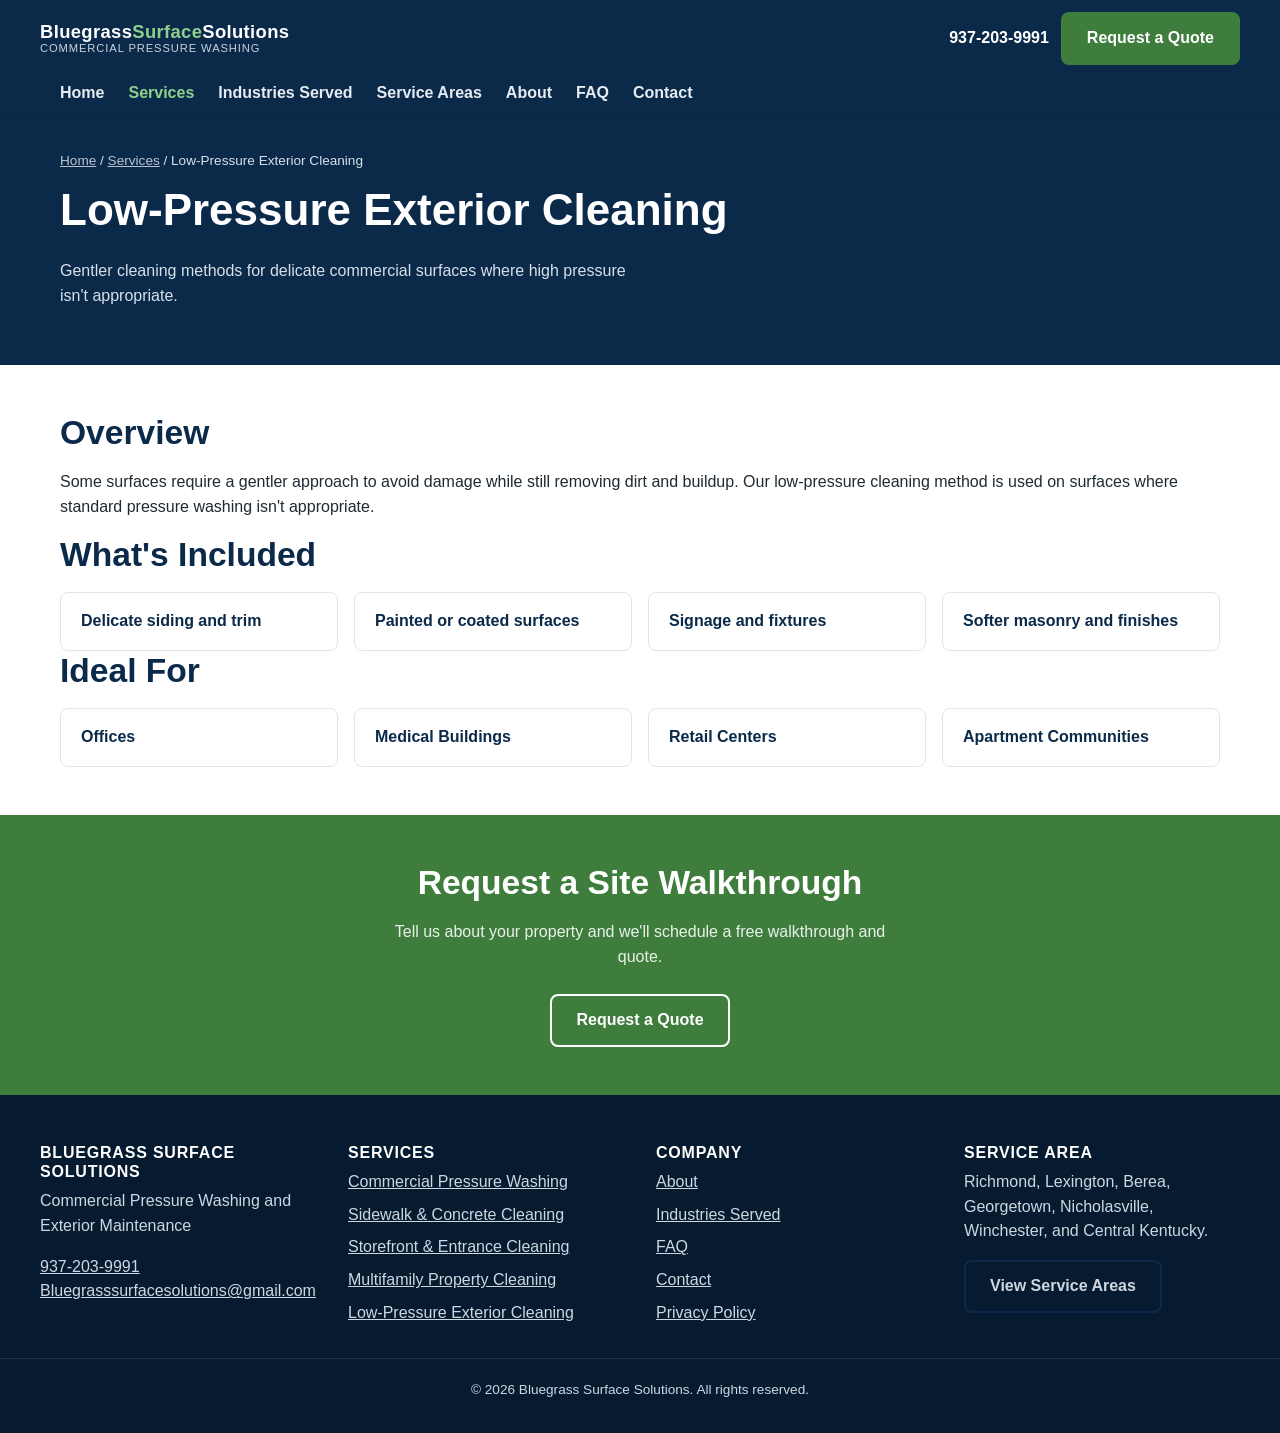
<file: services/low-pressure-exterior-cleaning.html>
<!DOCTYPE html>
<html lang="en">
<head>
<meta charset="UTF-8" />
<meta name="viewport" content="width=device-width, initial-scale=1.0" />
<title>Low-Pressure Exterior Cleaning | Bluegrass Surface Solutions</title>
<meta name="description" content="Low-pressure exterior cleaning for delicate commercial surfaces across Richmond KY, Lexington KY, and Central Kentucky." />
<link rel="canonical" href="https://www.hlbluegrasssurfacecare.com/services/low-pressure-exterior-cleaning.html" />
<meta property="og:type" content="website" />
<meta property="og:title" content="Low-Pressure Exterior Cleaning" />
<meta property="og:description" content="Gentler cleaning methods for delicate commercial surfaces where high pressure isn't appropriate." />
<meta property="og:url" content="https://www.hlbluegrasssurfacecare.com/services/low-pressure-exterior-cleaning.html" />
<meta property="og:image" content="https://www.hlbluegrasssurfacecare.com/images/commercial-storefront-pressure-washing.png" />
<link rel="icon" href="../images/favicon.svg" type="image/svg+xml" />
<link rel="stylesheet" href="../css/styles.css" />
</head>
<body>
<a class="skip-link" href="#main-content">Skip to main content</a>

<header class="site-header">
  <div class="container site-header__bar">
    <a class="logo" href="../index.html">
      <span class="logo__name">Bluegrass<span class="logo__accent">Surface</span>Solutions</span>
      <span class="logo__tagline">Commercial Pressure Washing</span>
    </a>
    <div class="header-actions">
      <a class="header-phone" href="tel:+19372039991">937-203-9991</a>
      <a class="btn btn--primary" href="../request-a-quote.html">Request a Quote</a>
      <button class="nav-toggle" type="button" aria-expanded="false" aria-controls="main-nav">
        <span class="visually-hidden">Menu</span>
        &#9776;
      </button>
    </div>
  </div>
  <nav class="main-nav" id="main-nav" aria-label="Primary">
    <div class="container">
      <ul>
        <li><a href="../index.html">Home</a></li>
        <li><a href="../services.html" aria-current="page">Services</a></li>
        <li><a href="../industries-served.html">Industries Served</a></li>
        <li><a href="../service-areas.html">Service Areas</a></li>
        <li><a href="../about.html">About</a></li>
        <li><a href="../faq.html">FAQ</a></li>
        <li><a href="../contact.html">Contact</a></li>
      </ul>
    </div>
  </nav>
</header>

<main id="main-content">
  <section class="page-header">
    <div class="container">
      <p class="breadcrumb"><a href="../index.html">Home</a> / <a href="../services.html">Services</a> / Low-Pressure Exterior Cleaning</p>
      <h1>Low-Pressure Exterior Cleaning</h1>
      <p>Gentler cleaning methods for delicate commercial surfaces where high pressure isn't appropriate.</p>
    </div>
  </section>

  <section class="section">
    <div class="container">
      <h2>Overview</h2>
      <p>Some surfaces require a gentler approach to avoid damage while still removing dirt and buildup. Our low-pressure cleaning method is used on surfaces where standard pressure washing isn't appropriate.</p>

      <h2>What's Included</h2>
      <ul class="list-grid">
        <li>Delicate siding and trim</li>
        <li>Painted or coated surfaces</li>
        <li>Signage and fixtures</li>
        <li>Softer masonry and finishes</li>
      </ul>

      <h2>Ideal For</h2>
      <ul class="list-grid">
        <li>Offices</li>
        <li>Medical Buildings</li>
        <li>Retail Centers</li>
        <li>Apartment Communities</li>
      </ul>
    </div>
  </section>

  <section class="section cta-banner">
    <div class="container">
      <h2>Request a Site Walkthrough</h2>
      <p>Tell us about your property and we'll schedule a free walkthrough and quote.</p>
      <a class="btn btn--secondary" href="../request-a-quote.html">Request a Quote</a>
    </div>
  </section>
</main>

<footer class="site-footer">
  <div class="container footer-grid">
    <div>
      <h3>Bluegrass Surface Solutions</h3>
      <p>Commercial Pressure Washing and Exterior Maintenance</p>
      <p>
        <a href="tel:+19372039991">937-203-9991</a><br />
        <a href="mailto:Bluegrasssurfacesolutions@gmail.com">Bluegrasssurfacesolutions@gmail.com</a>
      </p>
    </div>
    <div>
      <h3>Services</h3>
      <ul>
        <li><a href="commercial-pressure-washing.html">Commercial Pressure Washing</a></li>
        <li><a href="sidewalk-and-concrete-cleaning.html">Sidewalk &amp; Concrete Cleaning</a></li>
        <li><a href="storefront-and-entrance-cleaning.html">Storefront &amp; Entrance Cleaning</a></li>
        <li><a href="multifamily-property-cleaning.html">Multifamily Property Cleaning</a></li>
        <li><a href="low-pressure-exterior-cleaning.html">Low-Pressure Exterior Cleaning</a></li>
      </ul>
    </div>
    <div>
      <h3>Company</h3>
      <ul>
        <li><a href="../about.html">About</a></li>
        <li><a href="../industries-served.html">Industries Served</a></li>
        <li><a href="../faq.html">FAQ</a></li>
        <li><a href="../contact.html">Contact</a></li>
        <li><a href="../privacy-policy.html">Privacy Policy</a></li>
      </ul>
    </div>
    <div>
      <h3>Service Area</h3>
      <p>Richmond, Lexington, Berea, Georgetown, Nicholasville, Winchester, and Central Kentucky.</p>
      <a class="btn btn--outline" href="../service-areas.html">View Service Areas</a>
    </div>
  </div>
  <div class="footer-bottom">
    <p>&copy; <span id="current-year">2026</span> Bluegrass Surface Solutions. All rights reserved.</p>
  </div>
</footer>

<script src="../js/main.js"></script>
</body>
</html>
</file>
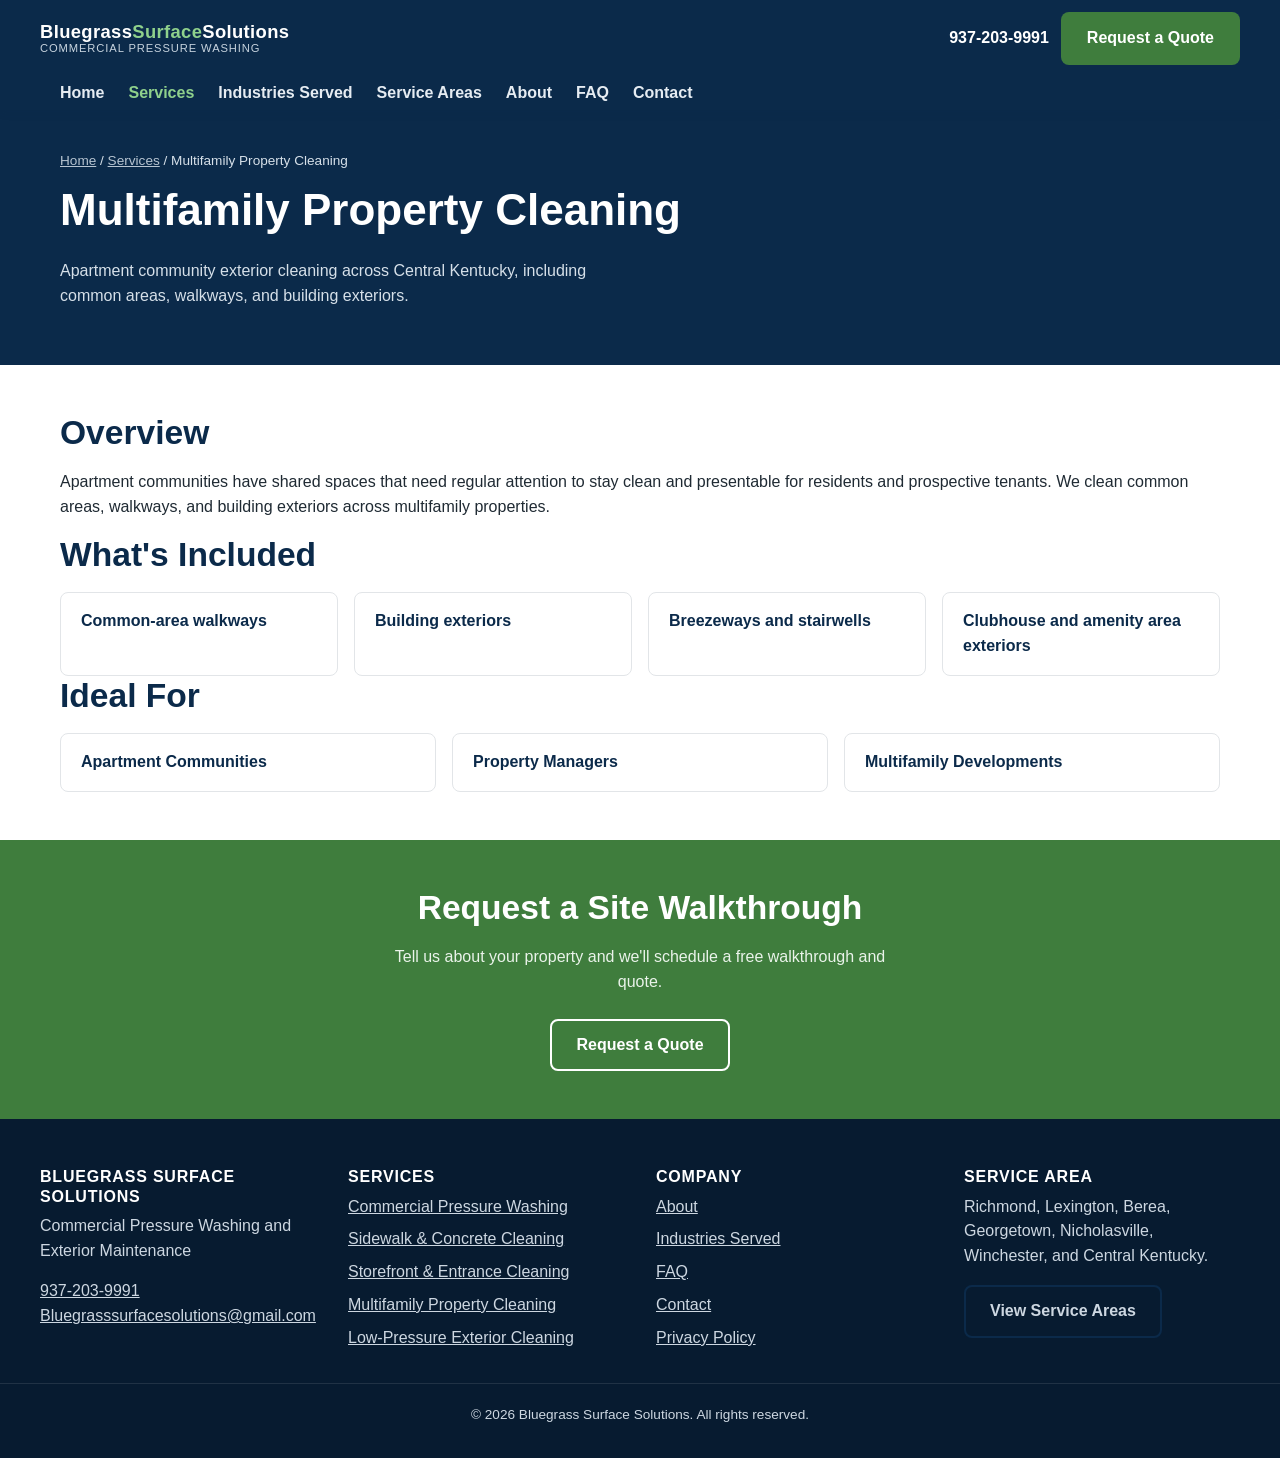
<file: services/multifamily-property-cleaning.html>
<!DOCTYPE html>
<html lang="en">
<head>
<meta charset="UTF-8" />
<meta name="viewport" content="width=device-width, initial-scale=1.0" />
<title>Apartment Exterior Cleaning in Central Kentucky | Bluegrass Surface Solutions</title>
<meta name="description" content="Multifamily and apartment community exterior cleaning across Central Kentucky, including common areas, walkways, and building exteriors." />
<link rel="canonical" href="https://www.hlbluegrasssurfacecare.com/services/multifamily-property-cleaning.html" />
<meta property="og:type" content="website" />
<meta property="og:title" content="Apartment &amp; Multifamily Exterior Cleaning" />
<meta property="og:description" content="Common areas, walkways, and building exteriors maintained across apartment communities." />
<meta property="og:url" content="https://www.hlbluegrasssurfacecare.com/services/multifamily-property-cleaning.html" />
<meta property="og:image" content="https://www.hlbluegrasssurfacecare.com/images/commercial-storefront-pressure-washing.png" />
<link rel="icon" href="../images/favicon.svg" type="image/svg+xml" />
<link rel="stylesheet" href="../css/styles.css" />
</head>
<body>
<a class="skip-link" href="#main-content">Skip to main content</a>

<header class="site-header">
  <div class="container site-header__bar">
    <a class="logo" href="../index.html">
      <span class="logo__name">Bluegrass<span class="logo__accent">Surface</span>Solutions</span>
      <span class="logo__tagline">Commercial Pressure Washing</span>
    </a>
    <div class="header-actions">
      <a class="header-phone" href="tel:+19372039991">937-203-9991</a>
      <a class="btn btn--primary" href="../request-a-quote.html">Request a Quote</a>
      <button class="nav-toggle" type="button" aria-expanded="false" aria-controls="main-nav">
        <span class="visually-hidden">Menu</span>
        &#9776;
      </button>
    </div>
  </div>
  <nav class="main-nav" id="main-nav" aria-label="Primary">
    <div class="container">
      <ul>
        <li><a href="../index.html">Home</a></li>
        <li><a href="../services.html" aria-current="page">Services</a></li>
        <li><a href="../industries-served.html">Industries Served</a></li>
        <li><a href="../service-areas.html">Service Areas</a></li>
        <li><a href="../about.html">About</a></li>
        <li><a href="../faq.html">FAQ</a></li>
        <li><a href="../contact.html">Contact</a></li>
      </ul>
    </div>
  </nav>
</header>

<main id="main-content">
  <section class="page-header">
    <div class="container">
      <p class="breadcrumb"><a href="../index.html">Home</a> / <a href="../services.html">Services</a> / Multifamily Property Cleaning</p>
      <h1>Multifamily Property Cleaning</h1>
      <p>Apartment community exterior cleaning across Central Kentucky, including common areas, walkways, and building exteriors.</p>
    </div>
  </section>

  <section class="section">
    <div class="container">
      <h2>Overview</h2>
      <p>Apartment communities have shared spaces that need regular attention to stay clean and presentable for residents and prospective tenants. We clean common areas, walkways, and building exteriors across multifamily properties.</p>

      <h2>What's Included</h2>
      <ul class="list-grid">
        <li>Common-area walkways</li>
        <li>Building exteriors</li>
        <li>Breezeways and stairwells</li>
        <li>Clubhouse and amenity area exteriors</li>
      </ul>

      <h2>Ideal For</h2>
      <ul class="list-grid">
        <li>Apartment Communities</li>
        <li>Property Managers</li>
        <li>Multifamily Developments</li>
      </ul>
    </div>
  </section>

  <section class="section cta-banner">
    <div class="container">
      <h2>Request a Site Walkthrough</h2>
      <p>Tell us about your property and we'll schedule a free walkthrough and quote.</p>
      <a class="btn btn--secondary" href="../request-a-quote.html">Request a Quote</a>
    </div>
  </section>
</main>

<footer class="site-footer">
  <div class="container footer-grid">
    <div>
      <h3>Bluegrass Surface Solutions</h3>
      <p>Commercial Pressure Washing and Exterior Maintenance</p>
      <p>
        <a href="tel:+19372039991">937-203-9991</a><br />
        <a href="mailto:Bluegrasssurfacesolutions@gmail.com">Bluegrasssurfacesolutions@gmail.com</a>
      </p>
    </div>
    <div>
      <h3>Services</h3>
      <ul>
        <li><a href="commercial-pressure-washing.html">Commercial Pressure Washing</a></li>
        <li><a href="sidewalk-and-concrete-cleaning.html">Sidewalk &amp; Concrete Cleaning</a></li>
        <li><a href="storefront-and-entrance-cleaning.html">Storefront &amp; Entrance Cleaning</a></li>
        <li><a href="multifamily-property-cleaning.html">Multifamily Property Cleaning</a></li>
        <li><a href="low-pressure-exterior-cleaning.html">Low-Pressure Exterior Cleaning</a></li>
      </ul>
    </div>
    <div>
      <h3>Company</h3>
      <ul>
        <li><a href="../about.html">About</a></li>
        <li><a href="../industries-served.html">Industries Served</a></li>
        <li><a href="../faq.html">FAQ</a></li>
        <li><a href="../contact.html">Contact</a></li>
        <li><a href="../privacy-policy.html">Privacy Policy</a></li>
      </ul>
    </div>
    <div>
      <h3>Service Area</h3>
      <p>Richmond, Lexington, Berea, Georgetown, Nicholasville, Winchester, and Central Kentucky.</p>
      <a class="btn btn--outline" href="../service-areas.html">View Service Areas</a>
    </div>
  </div>
  <div class="footer-bottom">
    <p>&copy; <span id="current-year">2026</span> Bluegrass Surface Solutions. All rights reserved.</p>
  </div>
</footer>

<script src="../js/main.js"></script>
</body>
</html>
</file>
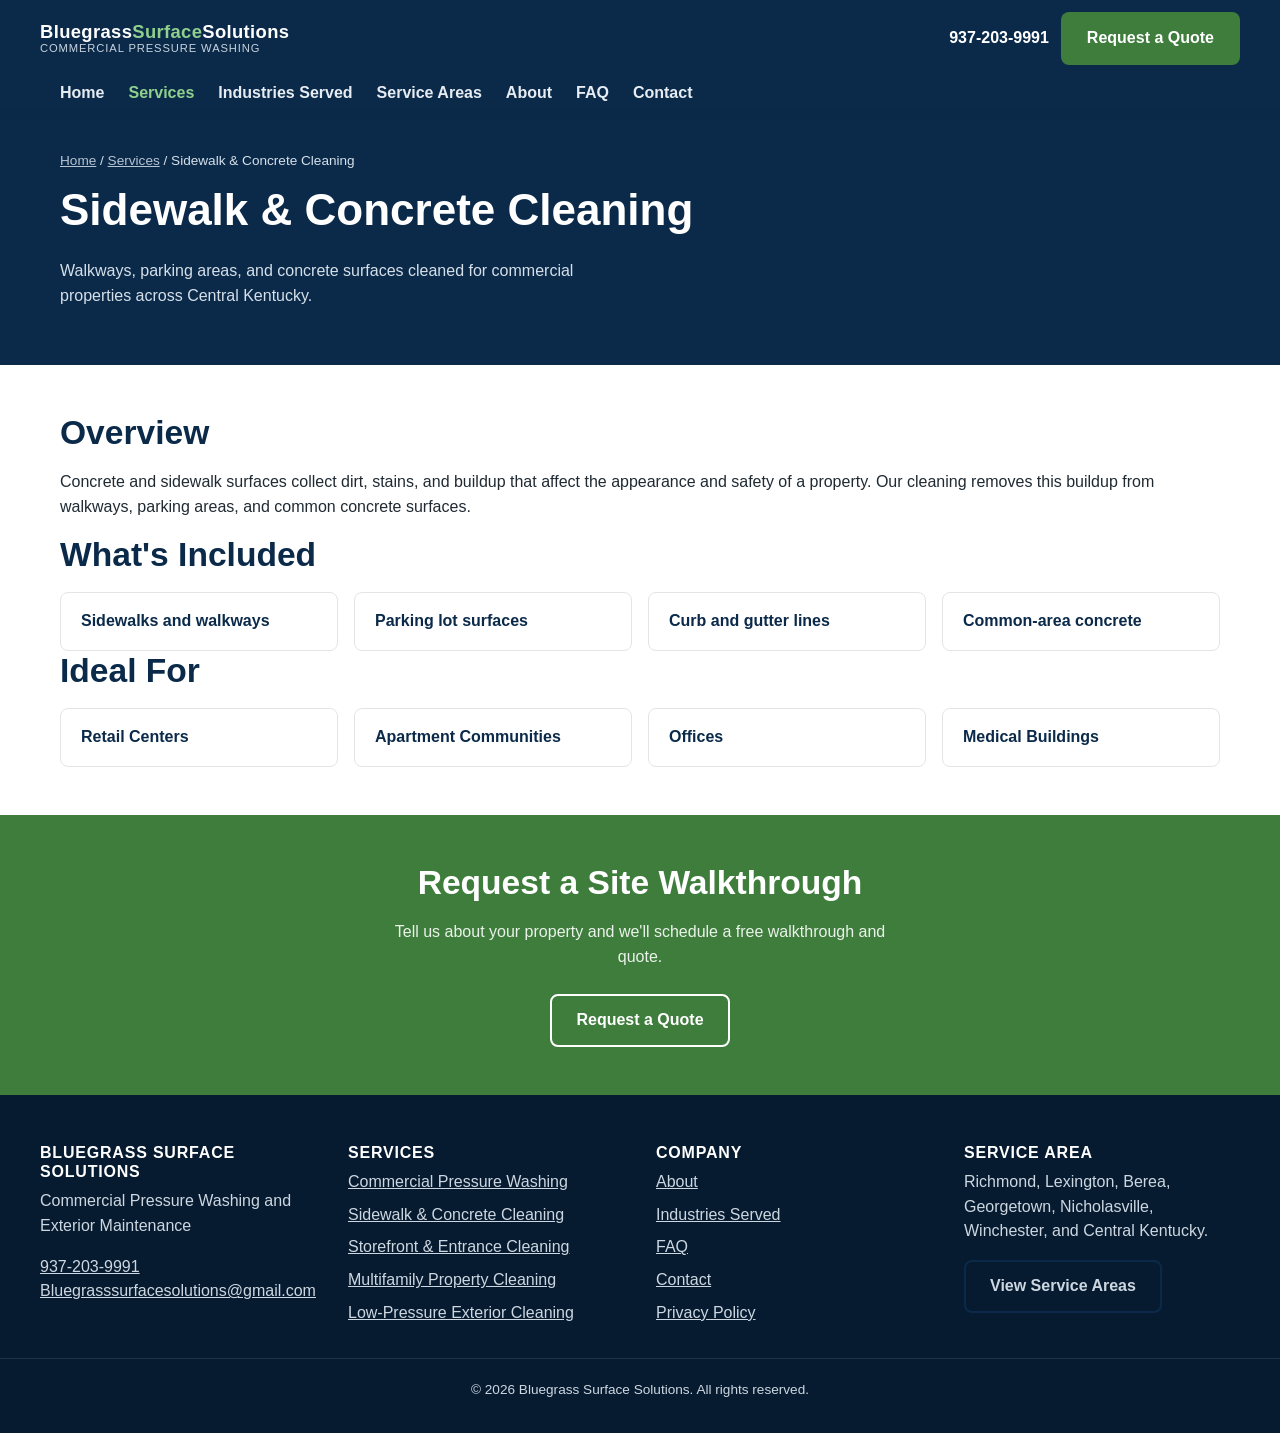
<file: services/sidewalk-and-concrete-cleaning.html>
<!DOCTYPE html>
<html lang="en">
<head>
<meta charset="UTF-8" />
<meta name="viewport" content="width=device-width, initial-scale=1.0" />
<title>Sidewalk &amp; Concrete Cleaning in Central Kentucky | Bluegrass Surface Solutions</title>
<meta name="description" content="Sidewalk and concrete cleaning for commercial properties in Richmond KY, Lexington KY, and surrounding Central Kentucky communities." />
<link rel="canonical" href="https://www.hlbluegrasssurfacecare.com/services/sidewalk-and-concrete-cleaning.html" />
<meta property="og:type" content="website" />
<meta property="og:title" content="Sidewalk &amp; Concrete Cleaning in Central Kentucky" />
<meta property="og:description" content="Walkways, parking areas, and concrete surfaces cleaned for commercial properties." />
<meta property="og:url" content="https://www.hlbluegrasssurfacecare.com/services/sidewalk-and-concrete-cleaning.html" />
<meta property="og:image" content="https://www.hlbluegrasssurfacecare.com/images/commercial-storefront-pressure-washing.png" />
<link rel="icon" href="../images/favicon.svg" type="image/svg+xml" />
<link rel="stylesheet" href="../css/styles.css" />
</head>
<body>
<a class="skip-link" href="#main-content">Skip to main content</a>

<header class="site-header">
  <div class="container site-header__bar">
    <a class="logo" href="../index.html">
      <span class="logo__name">Bluegrass<span class="logo__accent">Surface</span>Solutions</span>
      <span class="logo__tagline">Commercial Pressure Washing</span>
    </a>
    <div class="header-actions">
      <a class="header-phone" href="tel:+19372039991">937-203-9991</a>
      <a class="btn btn--primary" href="../request-a-quote.html">Request a Quote</a>
      <button class="nav-toggle" type="button" aria-expanded="false" aria-controls="main-nav">
        <span class="visually-hidden">Menu</span>
        &#9776;
      </button>
    </div>
  </div>
  <nav class="main-nav" id="main-nav" aria-label="Primary">
    <div class="container">
      <ul>
        <li><a href="../index.html">Home</a></li>
        <li><a href="../services.html" aria-current="page">Services</a></li>
        <li><a href="../industries-served.html">Industries Served</a></li>
        <li><a href="../service-areas.html">Service Areas</a></li>
        <li><a href="../about.html">About</a></li>
        <li><a href="../faq.html">FAQ</a></li>
        <li><a href="../contact.html">Contact</a></li>
      </ul>
    </div>
  </nav>
</header>

<main id="main-content">
  <section class="page-header">
    <div class="container">
      <p class="breadcrumb"><a href="../index.html">Home</a> / <a href="../services.html">Services</a> / Sidewalk &amp; Concrete Cleaning</p>
      <h1>Sidewalk &amp; Concrete Cleaning</h1>
      <p>Walkways, parking areas, and concrete surfaces cleaned for commercial properties across Central Kentucky.</p>
    </div>
  </section>

  <section class="section">
    <div class="container">
      <h2>Overview</h2>
      <p>Concrete and sidewalk surfaces collect dirt, stains, and buildup that affect the appearance and safety of a property. Our cleaning removes this buildup from walkways, parking areas, and common concrete surfaces.</p>

      <h2>What's Included</h2>
      <ul class="list-grid">
        <li>Sidewalks and walkways</li>
        <li>Parking lot surfaces</li>
        <li>Curb and gutter lines</li>
        <li>Common-area concrete</li>
      </ul>

      <h2>Ideal For</h2>
      <ul class="list-grid">
        <li>Retail Centers</li>
        <li>Apartment Communities</li>
        <li>Offices</li>
        <li>Medical Buildings</li>
      </ul>
    </div>
  </section>

  <section class="section cta-banner">
    <div class="container">
      <h2>Request a Site Walkthrough</h2>
      <p>Tell us about your property and we'll schedule a free walkthrough and quote.</p>
      <a class="btn btn--secondary" href="../request-a-quote.html">Request a Quote</a>
    </div>
  </section>
</main>

<footer class="site-footer">
  <div class="container footer-grid">
    <div>
      <h3>Bluegrass Surface Solutions</h3>
      <p>Commercial Pressure Washing and Exterior Maintenance</p>
      <p>
        <a href="tel:+19372039991">937-203-9991</a><br />
        <a href="mailto:Bluegrasssurfacesolutions@gmail.com">Bluegrasssurfacesolutions@gmail.com</a>
      </p>
    </div>
    <div>
      <h3>Services</h3>
      <ul>
        <li><a href="commercial-pressure-washing.html">Commercial Pressure Washing</a></li>
        <li><a href="sidewalk-and-concrete-cleaning.html">Sidewalk &amp; Concrete Cleaning</a></li>
        <li><a href="storefront-and-entrance-cleaning.html">Storefront &amp; Entrance Cleaning</a></li>
        <li><a href="multifamily-property-cleaning.html">Multifamily Property Cleaning</a></li>
        <li><a href="low-pressure-exterior-cleaning.html">Low-Pressure Exterior Cleaning</a></li>
      </ul>
    </div>
    <div>
      <h3>Company</h3>
      <ul>
        <li><a href="../about.html">About</a></li>
        <li><a href="../industries-served.html">Industries Served</a></li>
        <li><a href="../faq.html">FAQ</a></li>
        <li><a href="../contact.html">Contact</a></li>
        <li><a href="../privacy-policy.html">Privacy Policy</a></li>
      </ul>
    </div>
    <div>
      <h3>Service Area</h3>
      <p>Richmond, Lexington, Berea, Georgetown, Nicholasville, Winchester, and Central Kentucky.</p>
      <a class="btn btn--outline" href="../service-areas.html">View Service Areas</a>
    </div>
  </div>
  <div class="footer-bottom">
    <p>&copy; <span id="current-year">2026</span> Bluegrass Surface Solutions. All rights reserved.</p>
  </div>
</footer>

<script src="../js/main.js"></script>
</body>
</html>
</file>
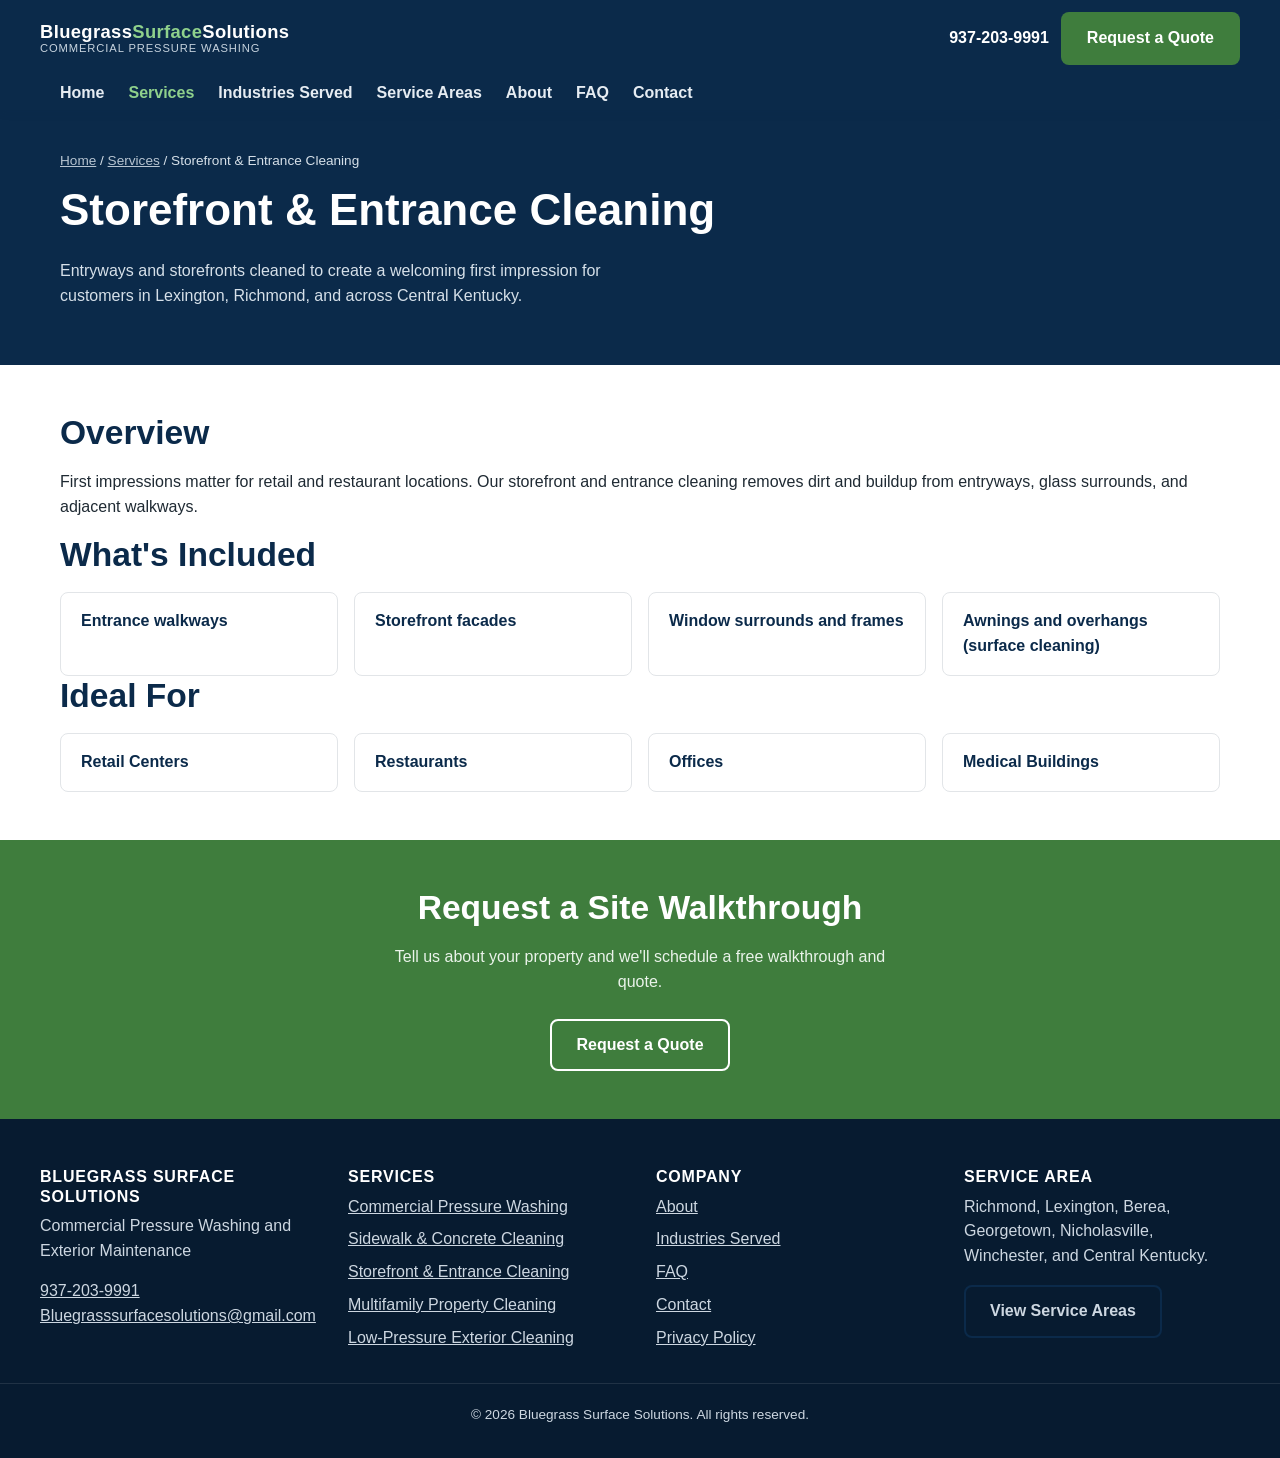
<file: services/storefront-and-entrance-cleaning.html>
<!DOCTYPE html>
<html lang="en">
<head>
<meta charset="UTF-8" />
<meta name="viewport" content="width=device-width, initial-scale=1.0" />
<title>Storefront Cleaning in Lexington, KY | Bluegrass Surface Solutions</title>
<meta name="description" content="Storefront and entrance cleaning for retail centers and restaurants across Lexington KY, Richmond KY, and Central Kentucky." />
<link rel="canonical" href="https://www.hlbluegrasssurfacecare.com/services/storefront-and-entrance-cleaning.html" />
<meta property="og:type" content="website" />
<meta property="og:title" content="Storefront &amp; Entrance Cleaning in Lexington, KY" />
<meta property="og:description" content="Entryways and storefronts cleaned to create a welcoming first impression for customers." />
<meta property="og:url" content="https://www.hlbluegrasssurfacecare.com/services/storefront-and-entrance-cleaning.html" />
<meta property="og:image" content="https://www.hlbluegrasssurfacecare.com/images/commercial-storefront-pressure-washing.png" />
<link rel="icon" href="../images/favicon.svg" type="image/svg+xml" />
<link rel="stylesheet" href="../css/styles.css" />
</head>
<body>
<a class="skip-link" href="#main-content">Skip to main content</a>

<header class="site-header">
  <div class="container site-header__bar">
    <a class="logo" href="../index.html">
      <span class="logo__name">Bluegrass<span class="logo__accent">Surface</span>Solutions</span>
      <span class="logo__tagline">Commercial Pressure Washing</span>
    </a>
    <div class="header-actions">
      <a class="header-phone" href="tel:+19372039991">937-203-9991</a>
      <a class="btn btn--primary" href="../request-a-quote.html">Request a Quote</a>
      <button class="nav-toggle" type="button" aria-expanded="false" aria-controls="main-nav">
        <span class="visually-hidden">Menu</span>
        &#9776;
      </button>
    </div>
  </div>
  <nav class="main-nav" id="main-nav" aria-label="Primary">
    <div class="container">
      <ul>
        <li><a href="../index.html">Home</a></li>
        <li><a href="../services.html" aria-current="page">Services</a></li>
        <li><a href="../industries-served.html">Industries Served</a></li>
        <li><a href="../service-areas.html">Service Areas</a></li>
        <li><a href="../about.html">About</a></li>
        <li><a href="../faq.html">FAQ</a></li>
        <li><a href="../contact.html">Contact</a></li>
      </ul>
    </div>
  </nav>
</header>

<main id="main-content">
  <section class="page-header">
    <div class="container">
      <p class="breadcrumb"><a href="../index.html">Home</a> / <a href="../services.html">Services</a> / Storefront &amp; Entrance Cleaning</p>
      <h1>Storefront &amp; Entrance Cleaning</h1>
      <p>Entryways and storefronts cleaned to create a welcoming first impression for customers in Lexington, Richmond, and across Central Kentucky.</p>
    </div>
  </section>

  <section class="section">
    <div class="container">
      <h2>Overview</h2>
      <p>First impressions matter for retail and restaurant locations. Our storefront and entrance cleaning removes dirt and buildup from entryways, glass surrounds, and adjacent walkways.</p>

      <h2>What's Included</h2>
      <ul class="list-grid">
        <li>Entrance walkways</li>
        <li>Storefront facades</li>
        <li>Window surrounds and frames</li>
        <li>Awnings and overhangs (surface cleaning)</li>
      </ul>

      <h2>Ideal For</h2>
      <ul class="list-grid">
        <li>Retail Centers</li>
        <li>Restaurants</li>
        <li>Offices</li>
        <li>Medical Buildings</li>
      </ul>
    </div>
  </section>

  <section class="section cta-banner">
    <div class="container">
      <h2>Request a Site Walkthrough</h2>
      <p>Tell us about your property and we'll schedule a free walkthrough and quote.</p>
      <a class="btn btn--secondary" href="../request-a-quote.html">Request a Quote</a>
    </div>
  </section>
</main>

<footer class="site-footer">
  <div class="container footer-grid">
    <div>
      <h3>Bluegrass Surface Solutions</h3>
      <p>Commercial Pressure Washing and Exterior Maintenance</p>
      <p>
        <a href="tel:+19372039991">937-203-9991</a><br />
        <a href="mailto:Bluegrasssurfacesolutions@gmail.com">Bluegrasssurfacesolutions@gmail.com</a>
      </p>
    </div>
    <div>
      <h3>Services</h3>
      <ul>
        <li><a href="commercial-pressure-washing.html">Commercial Pressure Washing</a></li>
        <li><a href="sidewalk-and-concrete-cleaning.html">Sidewalk &amp; Concrete Cleaning</a></li>
        <li><a href="storefront-and-entrance-cleaning.html">Storefront &amp; Entrance Cleaning</a></li>
        <li><a href="multifamily-property-cleaning.html">Multifamily Property Cleaning</a></li>
        <li><a href="low-pressure-exterior-cleaning.html">Low-Pressure Exterior Cleaning</a></li>
      </ul>
    </div>
    <div>
      <h3>Company</h3>
      <ul>
        <li><a href="../about.html">About</a></li>
        <li><a href="../industries-served.html">Industries Served</a></li>
        <li><a href="../faq.html">FAQ</a></li>
        <li><a href="../contact.html">Contact</a></li>
        <li><a href="../privacy-policy.html">Privacy Policy</a></li>
      </ul>
    </div>
    <div>
      <h3>Service Area</h3>
      <p>Richmond, Lexington, Berea, Georgetown, Nicholasville, Winchester, and Central Kentucky.</p>
      <a class="btn btn--outline" href="../service-areas.html">View Service Areas</a>
    </div>
  </div>
  <div class="footer-bottom">
    <p>&copy; <span id="current-year">2026</span> Bluegrass Surface Solutions. All rights reserved.</p>
  </div>
</footer>

<script src="../js/main.js"></script>
</body>
</html>
</file>
<file: css/styles.css>
/* Bluegrass Surface Solutions - shared stylesheet (mobile-first) */

:root {
  --color-navy: #0b2a4a;
  --color-navy-dark: #071b30;
  --color-navy-light: #163f6b;
  --color-green: #3f7d3d;
  --color-green-dark: #2f5f30;
  --color-green-light: #eaf3ea;
  --color-bg: #ffffff;
  --color-bg-alt: #f7f8f9;
  --color-text: #1f2a33;
  --color-text-muted: #5a6672;
  --color-border: #e2e5e8;
  --color-error: #b3261e;
  --color-success: #2f5f30;
  --font-sans: -apple-system, BlinkMacSystemFont, "Segoe UI", Roboto, Helvetica, Arial, sans-serif;
  --max-width: 1200px;
  --radius: 8px;
  --shadow: 0 2px 10px rgba(11, 42, 74, 0.08);
}

* {
  box-sizing: border-box;
}

html {
  scroll-behavior: smooth;
}

body {
  margin: 0;
  font-family: var(--font-sans);
  color: var(--color-text);
  background: var(--color-bg);
  line-height: 1.55;
  -webkit-font-smoothing: antialiased;
}

img {
  max-width: 100%;
  display: block;
}

a {
  color: var(--color-navy);
}

a:focus-visible,
button:focus-visible,
input:focus-visible,
select:focus-visible,
textarea:focus-visible {
  outline: 3px solid var(--color-green);
  outline-offset: 2px;
}

h1, h2, h3, h4 {
  color: var(--color-navy);
  line-height: 1.2;
  margin: 0 0 0.5em;
}

h1 {
  font-size: clamp(1.8rem, 4vw, 2.75rem);
}

h2 {
  font-size: clamp(1.5rem, 3vw, 2.1rem);
}

h3 {
  font-size: 1.25rem;
}

p {
  margin: 0 0 1em;
}

.container {
  width: 100%;
  max-width: var(--max-width);
  margin: 0 auto;
  padding: 0 1.25rem;
}

.section {
  padding: 3rem 0;
}

.section--alt {
  background: var(--color-bg-alt);
}

.section-heading {
  text-align: center;
  max-width: 700px;
  margin: 0 auto 2rem;
}

.section-heading p {
  color: var(--color-text-muted);
}

.visually-hidden {
  position: absolute;
  width: 1px;
  height: 1px;
  overflow: hidden;
  clip: rect(0 0 0 0);
  white-space: nowrap;
}

.skip-link {
  position: absolute;
  left: 1rem;
  top: -3rem;
  background: var(--color-navy);
  color: #fff;
  padding: 0.6rem 1rem;
  border-radius: var(--radius);
  z-index: 100;
  transition: top 0.15s ease;
}

.skip-link:focus {
  top: 1rem;
}

/* Buttons */
.btn {
  display: inline-flex;
  align-items: center;
  justify-content: center;
  gap: 0.5rem;
  padding: 0.75rem 1.5rem;
  border-radius: var(--radius);
  font-weight: 600;
  font-size: 1rem;
  text-decoration: none;
  border: 2px solid transparent;
  cursor: pointer;
  transition: background-color 0.15s ease, color 0.15s ease, border-color 0.15s ease;
}

.btn--primary {
  background: var(--color-green);
  color: #fff;
}

.btn--primary:hover,
.btn--primary:focus-visible {
  background: var(--color-green-dark);
  color: #fff;
}

.btn--secondary {
  background: transparent;
  color: #fff;
  border-color: #fff;
}

.btn--secondary:hover,
.btn--secondary:focus-visible {
  background: #fff;
  color: var(--color-navy);
}

.btn--outline {
  background: transparent;
  color: var(--color-navy);
  border-color: var(--color-navy);
}

.btn--outline:hover,
.btn--outline:focus-visible {
  background: var(--color-navy);
  color: #fff;
}

.btn--block {
  width: 100%;
}

.btn[disabled] {
  opacity: 0.65;
  cursor: not-allowed;
}

/* Header */
.site-header {
  background: var(--color-navy);
  color: #fff;
  position: sticky;
  top: 0;
  z-index: 50;
  box-shadow: var(--shadow);
}

.site-header__bar {
  display: flex;
  align-items: center;
  justify-content: space-between;
  gap: 1rem;
  padding: 0.75rem 0;
}

.logo {
  display: flex;
  flex-direction: column;
  line-height: 1.1;
  text-decoration: none;
  color: #fff;
}

.logo__name {
  font-weight: 800;
  font-size: 1.15rem;
  letter-spacing: 0.02em;
}

.logo__accent {
  color: #8fd18c;
}

.logo__tagline {
  font-size: 0.7rem;
  color: #c7d3de;
  text-transform: uppercase;
  letter-spacing: 0.08em;
}

.header-actions {
  display: flex;
  align-items: center;
  gap: 0.75rem;
}

.header-phone {
  display: none;
  color: #fff;
  font-weight: 700;
  text-decoration: none;
  white-space: nowrap;
}

.nav-toggle {
  background: transparent;
  border: 2px solid rgba(255, 255, 255, 0.4);
  border-radius: var(--radius);
  color: #fff;
  padding: 0.4rem 0.6rem;
  cursor: pointer;
  font-size: 1.1rem;
  line-height: 1;
}

.main-nav {
  display: none;
  padding: 0.5rem 0 1rem;
  border-top: 1px solid rgba(255, 255, 255, 0.15);
}

.main-nav.is-open {
  display: block;
}

.main-nav ul {
  list-style: none;
  margin: 0;
  padding: 0;
  display: flex;
  flex-direction: column;
  gap: 0.25rem;
}

.main-nav a {
  display: block;
  color: #e6ecf2;
  text-decoration: none;
  padding: 0.6rem 0.25rem;
  font-weight: 600;
}

.main-nav a:hover,
.main-nav a:focus-visible,
.main-nav a[aria-current="page"] {
  color: #8fd18c;
}

@media (min-width: 900px) {
  .nav-toggle {
    display: none;
  }

  .header-phone {
    display: inline-block;
  }

  .main-nav {
    display: block;
    border-top: none;
    padding: 0;
  }

  .main-nav ul {
    flex-direction: row;
    align-items: center;
    gap: 1.5rem;
  }

  .main-nav a {
    padding: 0.25rem 0;
  }
}

/* Hero */
.hero {
  position: relative;
  color: #fff;
  background: linear-gradient(180deg, var(--color-navy-dark), var(--color-navy));
}

.hero__grid {
  display: grid;
  gap: 2rem;
  padding: 3rem 0;
}

.hero__image {
  border-radius: var(--radius);
  overflow: hidden;
  box-shadow: var(--shadow);
}

.hero h1 {
  color: #fff;
}

.hero__eyebrow {
  color: #8fd18c;
  font-weight: 700;
  text-transform: uppercase;
  letter-spacing: 0.08em;
  font-size: 0.85rem;
}

.hero__lead {
  color: #d6e0e9;
  font-size: 1.1rem;
  max-width: 55ch;
}

.hero__ctas {
  display: flex;
  flex-wrap: wrap;
  gap: 0.75rem;
  margin-top: 1.5rem;
}

@media (min-width: 900px) {
  .hero__grid {
    grid-template-columns: 1.1fr 0.9fr;
    align-items: center;
    padding: 4.5rem 0;
  }
}

/* Trust indicators */
.trust-bar {
  background: var(--color-bg-alt);
  border-bottom: 1px solid var(--color-border);
}

.trust-bar__list {
  list-style: none;
  margin: 0;
  padding: 1.5rem 0;
  display: grid;
  gap: 1rem;
  grid-template-columns: repeat(auto-fit, minmax(180px, 1fr));
  text-align: center;
}

.trust-bar__list li {
  font-weight: 600;
  color: var(--color-navy);
  font-size: 0.95rem;
}

/* Cards / grids */
.card-grid {
  display: grid;
  gap: 1.5rem;
  grid-template-columns: repeat(auto-fit, minmax(260px, 1fr));
}

.card {
  background: #fff;
  border: 1px solid var(--color-border);
  border-radius: var(--radius);
  padding: 1.5rem;
  box-shadow: var(--shadow);
  display: flex;
  flex-direction: column;
  height: 100%;
}

.card h3 {
  margin-bottom: 0.5rem;
}

.card p {
  color: var(--color-text-muted);
  flex-grow: 1;
}

.card__link {
  font-weight: 700;
  text-decoration: none;
  color: var(--color-green-dark);
  margin-top: 0.75rem;
}

.card__link:hover,
.card__link:focus-visible {
  text-decoration: underline;
}

/* Simple list styling (industries, service areas) */
.list-grid {
  list-style: none;
  margin: 0;
  padding: 0;
  display: grid;
  gap: 1rem;
  grid-template-columns: repeat(auto-fit, minmax(220px, 1fr));
}

.list-grid li {
  background: #fff;
  border: 1px solid var(--color-border);
  border-radius: var(--radius);
  padding: 1rem 1.25rem;
  font-weight: 600;
  color: var(--color-navy);
}

/* Process steps */
.process-steps {
  list-style: none;
  margin: 0;
  padding: 0;
  display: grid;
  gap: 1.5rem;
  grid-template-columns: repeat(auto-fit, minmax(220px, 1fr));
  counter-reset: step;
}

.process-steps li {
  position: relative;
  padding-top: 2.75rem;
}

.process-steps li::before {
  counter-increment: step;
  content: counter(step);
  position: absolute;
  top: 0;
  left: 0;
  width: 2.25rem;
  height: 2.25rem;
  border-radius: 50%;
  background: var(--color-green);
  color: #fff;
  display: flex;
  align-items: center;
  justify-content: center;
  font-weight: 800;
}

/* Placeholder panels (before/after, reviews) */
.placeholder-panel {
  border: 2px dashed var(--color-border);
  border-radius: var(--radius);
  padding: 2.5rem 1.5rem;
  text-align: center;
  color: var(--color-text-muted);
  background: #fff;
}

.placeholder-panel strong {
  display: block;
  color: var(--color-navy);
  margin-bottom: 0.4rem;
  font-size: 1.1rem;
}

/* Quote CTA banner */
.cta-banner {
  background: var(--color-green);
  color: #fff;
  text-align: center;
}

.cta-banner h2 {
  color: #fff;
}

.cta-banner p {
  color: #eaf3ea;
  max-width: 60ch;
  margin: 0 auto 1.5rem;
}

/* Footer */
.site-footer {
  background: var(--color-navy-dark);
  color: #cdd7e1;
}

.site-footer a {
  color: #cdd7e1;
}

.site-footer a:hover,
.site-footer a:focus-visible {
  color: #8fd18c;
}

.footer-grid {
  display: grid;
  gap: 2rem;
  padding: 3rem 0 2rem;
  grid-template-columns: repeat(auto-fit, minmax(200px, 1fr));
}

.footer-grid h3 {
  color: #fff;
  font-size: 1rem;
  text-transform: uppercase;
  letter-spacing: 0.05em;
}

.footer-grid ul {
  list-style: none;
  margin: 0;
  padding: 0;
  display: flex;
  flex-direction: column;
  gap: 0.5rem;
}

.footer-bottom {
  border-top: 1px solid rgba(255, 255, 255, 0.1);
  padding: 1.25rem 0;
  font-size: 0.85rem;
  text-align: center;
}

/* Page header (inner pages) */
.page-header {
  background: var(--color-navy);
  color: #fff;
  padding: 2.5rem 0;
}

.page-header h1 {
  color: #fff;
}

.page-header p {
  color: #d6e0e9;
  max-width: 65ch;
}

.breadcrumb {
  font-size: 0.85rem;
  color: #b7c4d1;
}

.breadcrumb a {
  color: #b7c4d1;
}

/* Forms */
.form-grid {
  display: grid;
  gap: 1.25rem;
}

@media (min-width: 700px) {
  .form-grid--two-col {
    grid-template-columns: 1fr 1fr;
  }
}

.form-field {
  display: flex;
  flex-direction: column;
  gap: 0.35rem;
}

.form-field label {
  font-weight: 600;
  color: var(--color-navy);
  font-size: 0.95rem;
}

.form-field .required {
  color: var(--color-error);
}

.form-field input,
.form-field select,
.form-field textarea {
  font: inherit;
  padding: 0.65rem 0.75rem;
  border: 1px solid var(--color-border);
  border-radius: var(--radius);
  background: #fff;
  color: var(--color-text);
}

.form-field input:invalid[data-touched="true"],
.form-field.has-error input,
.form-field.has-error select,
.form-field.has-error textarea {
  border-color: var(--color-error);
}

.form-field .field-error {
  color: var(--color-error);
  font-size: 0.85rem;
  min-height: 1.1em;
}

.checkbox-group,
.checkbox-list {
  display: flex;
  flex-wrap: wrap;
  gap: 0.6rem 1.25rem;
}

.checkbox-list label,
.consent-field label {
  display: flex;
  align-items: flex-start;
  gap: 0.5rem;
  font-weight: 500;
  color: var(--color-text);
}

.consent-field {
  border-top: 1px solid var(--color-border);
  padding-top: 1.25rem;
}

.form-status {
  border-radius: var(--radius);
  padding: 1rem 1.25rem;
  font-weight: 600;
  display: none;
}

.form-status.is-visible {
  display: block;
}

.form-status--success {
  background: var(--color-green-light);
  color: var(--color-success);
  border: 1px solid #bfe0bf;
}

.form-status--error {
  background: #fbe9e7;
  color: var(--color-error);
  border: 1px solid #f2c1bc;
}

.spinner {
  display: inline-block;
  width: 1em;
  height: 1em;
  border: 2px solid rgba(255, 255, 255, 0.5);
  border-top-color: #fff;
  border-radius: 50%;
  animation: spin 0.7s linear infinite;
}

@keyframes spin {
  to {
    transform: rotate(360deg);
  }
}

/* FAQ accordion (native <details>) */
.faq-item {
  border: 1px solid var(--color-border);
  border-radius: var(--radius);
  padding: 0.25rem 1.25rem;
  margin-bottom: 1rem;
  background: #fff;
}

.faq-item summary {
  cursor: pointer;
  font-weight: 700;
  color: var(--color-navy);
  padding: 0.9rem 0;
  list-style: none;
}

.faq-item summary::-webkit-details-marker {
  display: none;
}

.faq-item summary::after {
  content: "+";
  float: right;
  font-weight: 800;
  color: var(--color-green);
}

.faq-item[open] summary::after {
  content: "\2212";
}

.faq-item p {
  color: var(--color-text-muted);
  padding-bottom: 1rem;
}

/* Utility */
.text-center {
  text-align: center;
}

.mt-lg {
  margin-top: 2rem;
}

.honeypot-field {
  position: absolute;
  left: -9999px;
  width: 1px;
  height: 1px;
  overflow: hidden;
}
</file>
